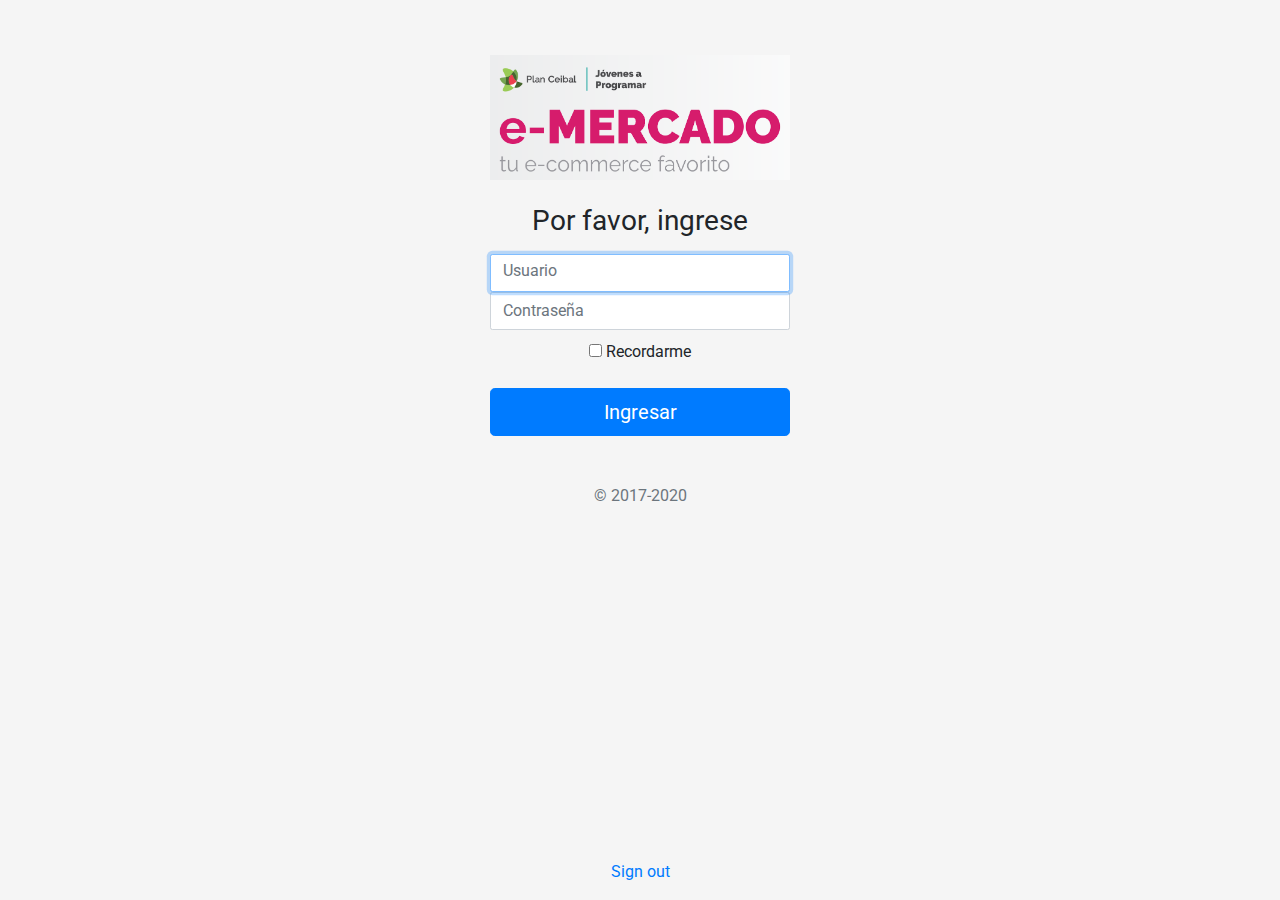
<file: index.html>
<!DOCTYPE html>
<!-- saved from url=(0049)https://getbootstrap.com/docs/4.3/examples/album/ -->
<html lang="es">

<head>
    <meta http-equiv="Content-Type" content="text/html; charset=UTF-8" />
    <meta name="viewport" content="width=device-width, initial-scale=1, shrink-to-fit=no" />
    <meta name="description" content="" />
    <meta name="google-signin-client_id" content=877220095469-4ud6fupp4esmphcru28pupd364kii6fu.apps.googleusercontent.com>
    <meta name="google-signin-scope" content="profile email">
    <title>eMercado - Todo lo que busques está aquí</title>

    <link rel="canonical" href="https://getbootstrap.com/docs/4.3/examples/album/" />
    <link href="https://fonts.googleapis.com/css?family=Raleway:300,300i,400,400i,700,700i,900,900i" rel="stylesheet" />
    <link href="https://fonts.googleapis.com/css2?family=Roboto:wght@100;400&display=swap" rel="stylesheet">
    <!-- Bootstrap core CSS -->
    <link href="css/styles.css" rel="stylesheet" />
    <link href="css/bootstrap.min.css" rel="stylesheet" />
    <link href="css/login.css" rel="stylesheet">
    <link rel="icon" href="img/circle.png">
</head>

<body class="text-center">
    <div class="loginInput">
        <img class="mb-4" src="img/login.png" alt="" width="100%" />
        <h1 class="h3 mb-3 font-weight-normal">Por favor, ingrese</h1>
        <label for="inputEmail" class="sr-only">Email</label>
        <div class="input-group">
            <input type="text" id="inputEmail" class="form-control" title="Ingrese su nombre de usuario" placeholder="Usuario" required autofocus oninvalid="this.setCustomValidity('Por favor ingrese un usuario válido')" oninput="setCustomValidity('')" />
            <div class="invalid-email" id="invalidEmail">
                Por favor ingrese su nombre de usuario.
            </div>
        </div>
        <label for="validationCustomUsername" class="sr-only">Contraseña</label>
        <div class="input-group">
            <input type="password" id="validationCustomUsername" title="Ingrese su contraseña" class="form-control" placeholder="Contraseña" required/>
        </div>
        <div class="invalid-password" id="invalidPass">
            Por favor ingrese su contraseña.
        </div>
        <div class="checkbox mb-3">
            <label>
            <input type="checkbox" value="remember-me" /> Recordarme
          </label>
        </div>
        <button class="btn btn-lg btn-primary btn-block" type="submit" id="submitBtn">
          Ingresar
        </button>
        <div id="my-signin2" class="g-signin2" title="Ingresar con Google"></div>

        <p class="mt-5 mb-3 text-muted">&copy; 2017-2020</p>
    </div>

    <a href="#" onclick="signOut();">Sign out</a>

    <script src="js/init.js"></script>
    <script src="js/login.js"></script>
    <script src="js/logout.js"></script>
    <script src="https://apis.google.com/js/platform.js?onload=renderButton" async defer></script>


</body>

</html>
</file>
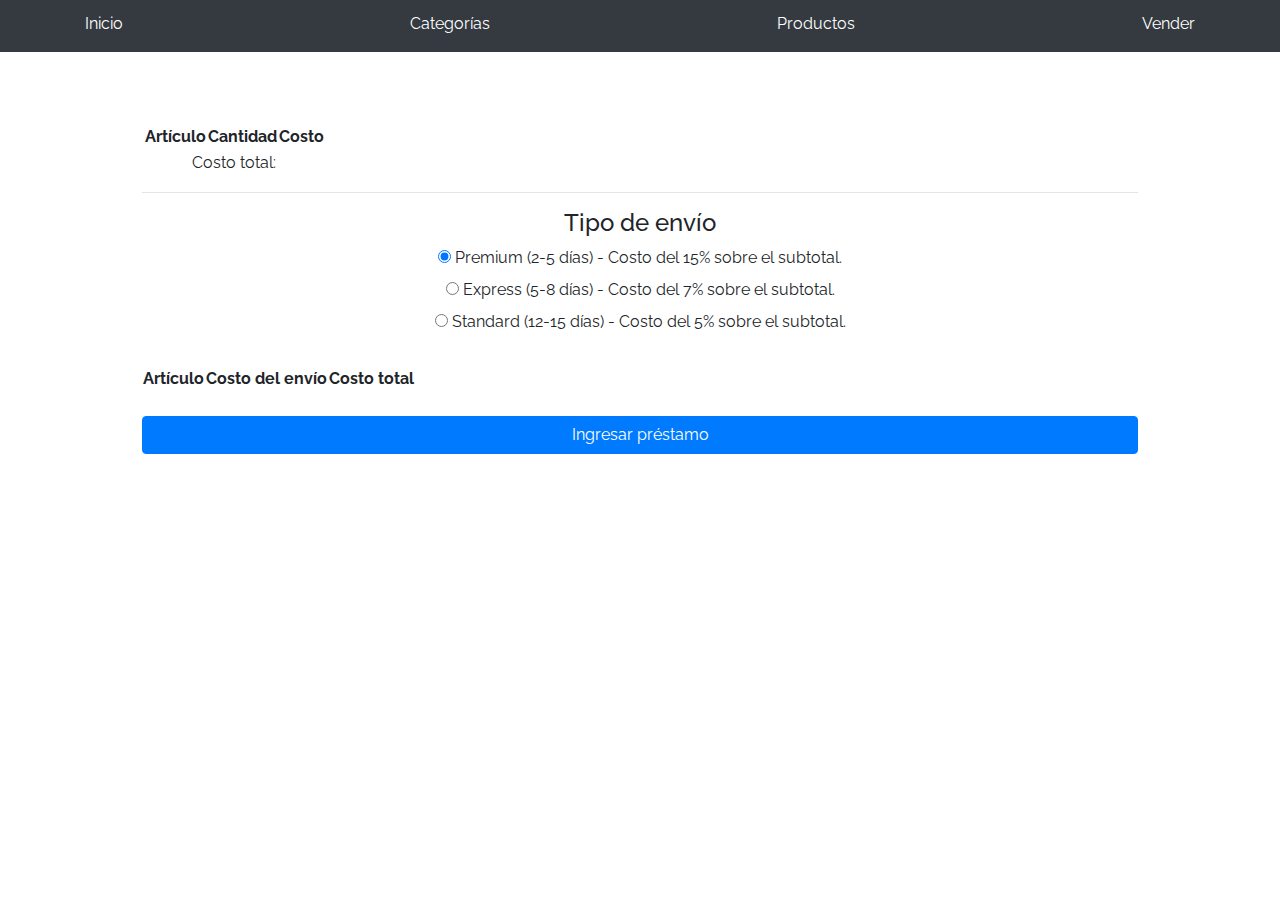
<file: cart.html>
<!DOCTYPE html>
<!-- saved from url=(0049)https://getbootstrap.com/docs/4.3/examples/album/ -->
<html lang="en">

<head>
    <meta http-equiv="Content-Type" content="text/html; charset=UTF-8">

    <meta name="viewport" content="width=device-width, initial-scale=1, shrink-to-fit=no">
    <meta name="description" content="">
    <title>eMercado - Todo lo que busques está aquí</title>

    <link rel="canonical" href="https://getbootstrap.com/docs/4.3/examples/album/">
    <link href="https://fonts.googleapis.com/css?family=Raleway:300,300i,400,400i,700,700i,900,900i" rel="stylesheet">

    <style>
        .bd-placeholder-img {
            font-size: 1.125rem;
            text-anchor: middle;
            -webkit-user-select: none;
            -moz-user-select: none;
            -ms-user-select: none;
            user-select: none;
        }
        
        @media (min-width: 768px) {
            .bd-placeholder-img-lg {
                font-size: 3.5rem;
            }
        }
    </style>
    <link href="css/bootstrap.min.css" rel="stylesheet">
    <link href="css/styles.css" rel="stylesheet">
    <link href="css/dropzone.css" rel="stylesheet">
    <link rel="icon" href="img/circle.png">
</head>

<body>
    <nav class="site-header sticky-top py-1 bg-dark">
        <div class="container d-flex flex-column flex-md-row justify-content-between">
            <a class="py-2 d-none d-md-inline-block" href="cover.html">Inicio</a>
            <a class="py-2 d-none d-md-inline-block" href="categories.html">Categorías</a>
            <a class="py-2 d-none d-md-inline-block" href="products.html">Productos</a>
            <a class="py-2 d-none d-md-inline-block" href="sell.html">Vender</a>
            <div class="dropdown" id="dropdown" style="display: none;">
                <button class="btn btn-secondary dropdown-toggle" type="button" id="info-user" data-toggle="dropdown" aria-haspopup="true" aria-expanded="false">
                    <p class="d-md-inline-block" id="user"></p>
                </button>
                <div class="dropdown-menu" aria-labelledby="dropdownMenuButton">
                    <a class="dropdown-item" href="my-profile.html">Mi Perfil</a>
                    <a class="dropdown-item" href="cart.html">Carrito</a>
                    <a id="salir" class="dropdown-item" href="index.html" onclick="signOut();">Cerrar Sesión</a>
                </div>
            </div>
        </div>
    </nav>
    <div class="container p-5">
        <div class="text-center p-4">
            <div>
                <table>
                    <thead>
                        <tr>
                            <th></th>
                            <th>Artículo</th>
                            <th>Cantidad</th>
                            <th>Costo</th>
                        </tr>
                    </thead>
                    <tbody id="cartContainer"></tbody>
                    <tfoot>
                        <tr>
                            <td colspan="4">Costo total:</td>
                            <td id="sumaTot"></td>
                        </tr>
                    </tfoot>
                </table>
                <hr>
                <h4>Tipo de envío</h4>
                <div>
                    <input id="montevideo" name="envio" type="radio" value="2" checked="" required="">
                    <label for="montevideo">Premium (2-5 días) - Costo del 15% sobre el subtotal.</label><br>
                    <input id="sur" name="envio" type="radio" value="4" required="">
                    <label for="sur">Express (5-8 días) - Costo del 7% sobre el subtotal.</label><br>
                    <input id="norte" name="envio" type="radio" value="6" required="">
                    <label for="norte">Standard (12-15 días) - Costo del 5% sobre el subtotal.</label><br>
                </div>
                <br>
                <table>
                    <thead>
                        <tr>
                            <th>Artículo</th>
                            <th>Costo del envío</th>
                            <th>Costo total</th>
                        </tr>
                    </thead>
                    <tbody id="totalEnvio"></tbody>
                </table>
                <br>
                <button class="btn btn-block btn-primary" data-toggle="modal" data-target="#modalPagar">
                    Ingresar préstamo
                </button>
                <br><br>
            </div>
        </div>
        <div class="modal fade" id="modalPagar">
            <div class="modal-dialog">
                <div class="modal-content">
                    <div class="modal-header">
                        <h5 class="modal-title">Ingrese sus datos</h5>
                    </div>
                    <div class="modal-body">
                        <form id="needs-validation" novalidate></form>
                        <div>
                            <h4>Datos del socio:</h4>
                            <input type="text" class="form-control" placeholder="Nombre"><br>
                            <input type="text" class="form-control" placeholder="Apellido"><br>
                        </div>
                        <div>
                            <h4>Datos para el envío</h4>
                            <label for="depto">Departamento</label><br>
                            <select class="form-control" id="depto">
                                <option>Montevideo</option>
                                <option>Artigas</option>
                                <option>Canelones</option>
                                <option>Cerro Largo</option>
                                <option>Colonia</option>
                                <option>Durazno</option>
                                <option>Flores</option>
                                <option>Florida</option>
                                <option>Lavalleja</option>
                                <option>Maldonado</option>
                                <option>Paysandú</option>
                                <option>Río Negro</option>
                                <option>Rivera</option>
                                <option>Rocha</option>
                                <option>Salto</option>
                                <option>San José</option>
                                <option>Soriano</option>
                                <option>Tacuarembó</option>
                                <option>Treinta y Tres</option>
                            </select><br>
                            <input type="text" class="form-control" placeholder="Dirección"><br>
                        </div>
                        <div>
                            <div class="modal-footer">
                                <button type="submit" class="btn btn-block btn-success">
                                    Confirmar préstamo
                                </button>
                                <button type="button" class="btn btn-secondary" data-dismiss="modal">
                                    Cancelar
                                </button>
                            </div>
                        </div>
                    </div>
                </div>
            </div>
        </div>
    </div>
    <div id="spinner-wrapper">
        <div class="lds-ring">
            <div></div>
            <div></div>
            <div></div>
            <div></div>
        </div>
    </div>
    <script src="js/jquery-3.4.1.min.js"></script>
    <script src="js/bootstrap.bundle.min.js"></script>
    <script src="js/dropzone.js"></script>
    <script src="js/init.js"></script>
    <script src="js/cart.js"></script>
</body>

</html>
</file>
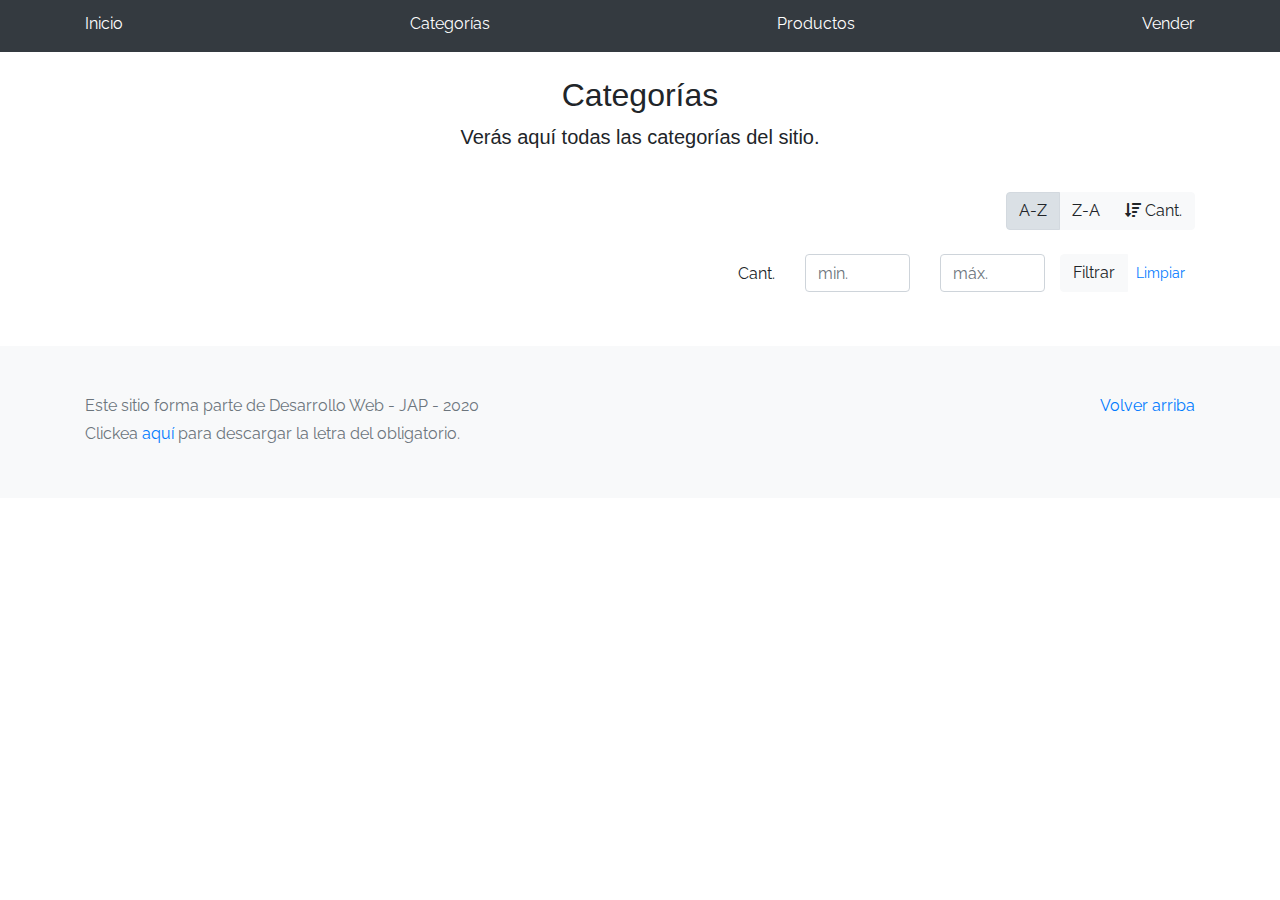
<file: categories.html>
<!DOCTYPE html>
<!-- saved from url=(0049)https://getbootstrap.com/docs/4.3/examples/album/ -->
<html lang="en">

<head>
    <meta http-equiv="Content-Type" content="text/html; charset=UTF-8">
    <meta name="viewport" content="width=device-width, initial-scale=1, shrink-to-fit=no">
    <meta name="description" content="">
    <title>eMercado - Todo lo que busques está aquí</title>

    <link rel="canonical" href="https://getbootstrap.com/docs/4.3/examples/album/">
    <link href="https://fonts.googleapis.com/css?family=Raleway:300,300i,400,400i,700,700i,900,900i" rel="stylesheet">
    <link href="css/font-awesome.min.css" rel="stylesheet">

    <link href="css/bootstrap.min.css" rel="stylesheet">
    <link href="css/styles.css" rel="stylesheet">
    <link rel="icon" href="img/circle.png">
</head>

<body>
    <nav class="site-header sticky-top py-1 bg-dark">
        <div class="container d-flex flex-column flex-md-row justify-content-between">
            <a class="py-2 d-none d-md-inline-block" href="cover.html">Inicio</a>
            <a class="py-2 d-none d-md-inline-block" href="categories.html">Categorías</a>
            <a class="py-2 d-none d-md-inline-block" href="products.html">Productos</a>
            <a class="py-2 d-none d-md-inline-block" href="sell.html">Vender</a>
            <div class="dropdown" id="dropdown" style="display: none;">
                <button class="btn btn-secondary dropdown-toggle" type="button" id="info-user" data-toggle="dropdown" aria-haspopup="true" aria-expanded="false">
                    <p class="d-md-inline-block" id="user"></p>
                </button>
                <div class="dropdown-menu" aria-labelledby="dropdownMenuButton">
                    <a class="dropdown-item" href="my-profile.html">Mi Perfil</a>
                    <a class="dropdown-item" href="cart.html">Carrito</a>
                    <a id="salir" class="dropdown-item" href="index.html" onclick="signOut();">Cerrar Sesión</a>
                </div>
            </div>
        </div>
    </nav>
    <main role="main" class="pb-5">
        <div class="text-center p-4">
            <h2>Categorías</h2>
            <p class="lead">Verás aquí todas las categorías del sitio.</p>
        </div>
        <div class="container">
            <div class="row">
                <div class="col text-right">
                    <div class="btn-group btn-group-toggle mb-4" data-toggle="buttons">
                        <label class="btn btn-light active" id="sortAsc">
                            <input type="radio" name="options" autocomplete="off" checked>A-Z
                        </label>
                        <label class="btn btn-light" id="sortDesc">
                            <input type="radio" name="options" autocomplete="off">Z-A
                        </label>
                        <label class="btn btn-light" id="sortByCount">
                            <input type="radio" name="options" autocomplete="off"><i class="fas fa-sort-amount-down mr-1"></i>Cant.
                        </label>
                    </div>
                </div>
            </div>
            <div class="row justify-content-end">
                <div class="col-md-6"></div>
                <div class="col-md-6 col-sm-12 mb-1 container">
                    <div class="row container p-0 m-0">
                        <div class="col">
                            <p class="font-weight-normal text-right my-2">Cant.</p>
                        </div>
                        <div class="col">
                            <input class="form-control" type="number" placeholder="min." id="rangeFilterCountMin">
                        </div>
                        <div class="col">
                            <input class="form-control" type="number" placeholder="máx." id="rangeFilterCountMax">
                        </div>
                        <div class="col-3 p-0">
                            <div class="btn-group" role="group">
                                <button class="btn btn-light btn-block" id="rangeFilterCount">Filtrar</button>
                                <button class="btn btn-link btn-sm" id="clearRangeFilter">Limpiar</button>
                            </div>
                        </div>
                    </div>
                </div>
            </div>
            <div class="row">
                <div class="list-group" id="cat-list-container">
                </div>
            </div>
        </div>
    </main>
    <footer class="text-muted bg-light">
        <div class="container">
            <p class="float-right">
                <a href="#">Volver arriba</a>
            </p>
            <p>Este sitio forma parte de Desarrollo Web - JAP - 2020</p>
            <p>Clickea <a target="_blank" href="Letra.pdf">aquí</a> para descargar la letra del obligatorio.</p>
        </div>
    </footer>
    <div id="spinner-wrapper">
        <div class="lds-ring">
            <div></div>
            <div></div>
            <div></div>
            <div></div>
        </div>
    </div>
    <script src="js/jquery-3.4.1.min.js"></script>
    <script src="js/bootstrap.bundle.min.js"></script>
    <script src="js/init.js"></script>
    <script src="js/categories.js"></script>
</body>

</html>
</file>
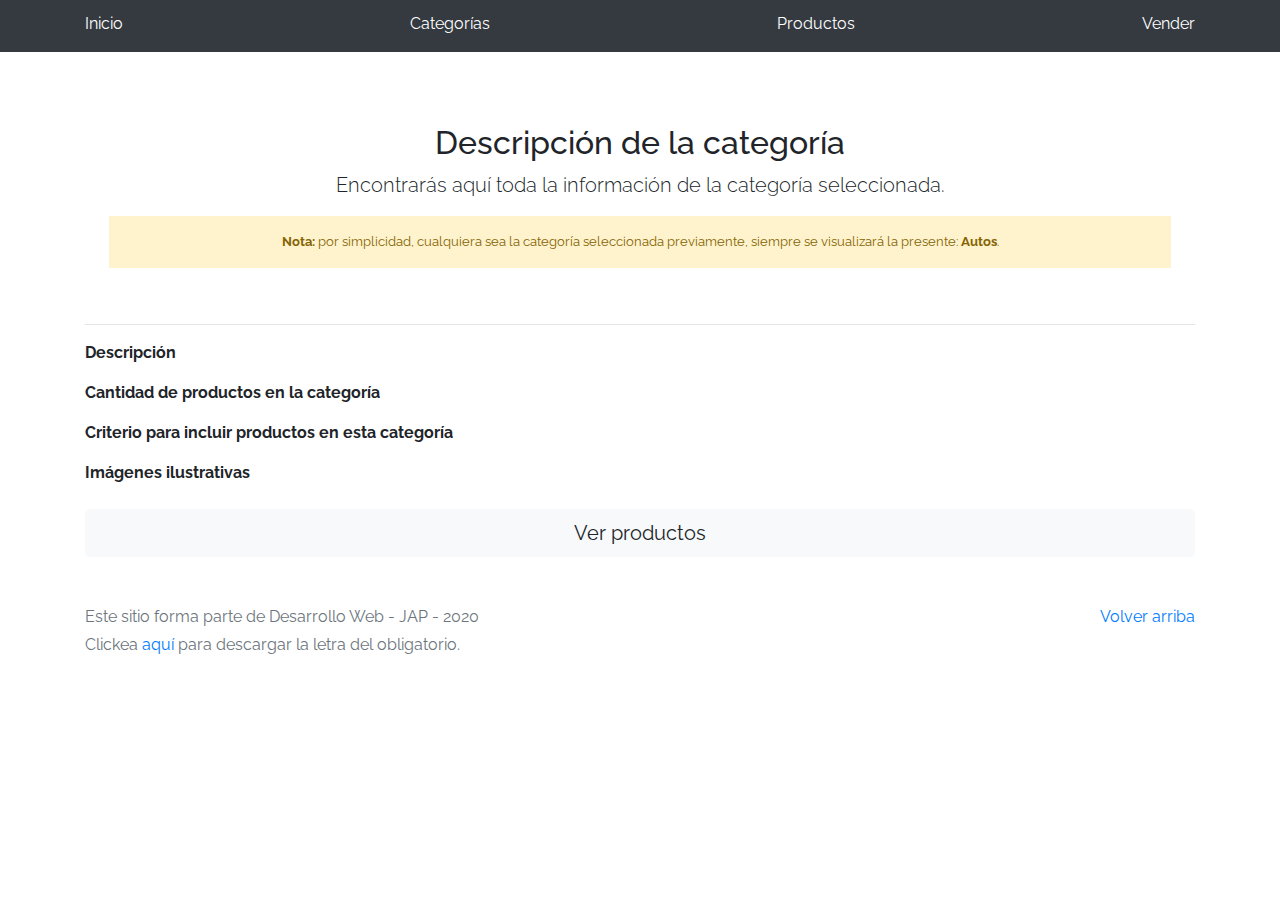
<file: category-info.html>
<!DOCTYPE html>
<!-- saved from url=(0049)https://getbootstrap.com/docs/4.3/examples/album/ -->
<html lang="en">

<head>
    <meta http-equiv="Content-Type" content="text/html; charset=UTF-8">
    <meta name="viewport" content="width=device-width, initial-scale=1, shrink-to-fit=no">
    <meta name="description" content="">
    <title>eMercado - Todo lo que busques está aquí</title>

    <link rel="canonical" href="https://getbootstrap.com/docs/4.3/examples/album/">
    <link href="https://fonts.googleapis.com/css?family=Raleway:300,300i,400,400i,700,700i,900,900i" rel="stylesheet">
    <!-- Bootstrap core CSS -->
    <link href="css/bootstrap.min.css" rel="stylesheet">
    <link href="css/styles.css" rel="stylesheet">
    <link rel="icon" href="img/circle.png">
</head>

<body>
    <nav class="site-header sticky-top py-1 bg-dark">
        <div class="container d-flex flex-column flex-md-row justify-content-between">
            <a class="py-2 d-none d-md-inline-block" href="cover.html">Inicio</a>
            <a class="py-2 d-none d-md-inline-block" href="categories.html">Categorías</a>
            <a class="py-2 d-none d-md-inline-block" href="products.html">Productos</a>
            <a class="py-2 d-none d-md-inline-block" href="sell.html">Vender</a>
            <div class="dropdown" id="dropdown" style="display: none;">
                <button class="btn btn-secondary dropdown-toggle" type="button" id="info-user" data-toggle="dropdown" aria-haspopup="true" aria-expanded="false">
                    <p class="d-md-inline-block" id="user"></p>
                </button>
                <div class="dropdown-menu" aria-labelledby="dropdownMenuButton">
                    <a class="dropdown-item" href="my-profile.html">Mi Perfil</a>
                    <a class="dropdown-item" href="cart.html">Carrito</a>
                    <a id="salir" class="dropdown-item" href="index.html" onclick="signOut();">Cerrar Sesión</a>
                </div>
            </div>
        </div>
    </nav>
    <main role="main">
        <div class="container mt-5">
            <div class="text-center p-4">
                <h2>Descripción de la categoría</h2>
                <p class="lead">Encontrarás aquí toda la información de la categoría seleccionada.</p>
                <p class="small alert-warning py-3"><strong>Nota: </strong>por simplicidad, cualquiera sea la categoría seleccionada previamente, siempre se visualizará la presente: <strong>Autos</strong>.</p>
            </div>
            <h3 id="categoryName"></h3>
            <hr class="my-3">
            <dl>
                <dt>Descripción</dt>
                <dd>
                    <p id="categoryDescription"></p>
                </dd>

                <dt>Cantidad de productos en la categoría</dt>
                <dd>
                    <p id="productCount"></p>
                </dd>

                <dt>Criterio para incluir productos en esta categoría</dt>
                <dd>
                    <p id="productCriteria"></p>
                </dd>

                <dt>Imágenes ilustrativas</dt>
                <dd>
                    <div class="row text-center text-lg-left pt-2" id="productImagesGallery">
                    </div>
                </dd>
            </dl>
            <a type="button" class="btn btn-light btn-lg btn-block" href="products.html">Ver productos</a>
        </div>
    </main>
    <footer class="text-muted">
        <div class="container">
            <p class="float-right">
                <a href="#">Volver arriba</a>
            </p>
            <p>Este sitio forma parte de Desarrollo Web - JAP - 2020</p>
            <p>Clickea <a target="_blank" href="Letra.pdf">aquí</a> para descargar la letra del obligatorio.</p>
        </div>
    </footer>
    <div id="spinner-wrapper">
        <div class="lds-ring">
            <div></div>
            <div></div>
            <div></div>
            <div></div>
        </div>
    </div>
    <script src="js/jquery-3.4.1.min.js"></script>
    <script src="js/bootstrap.bundle.min.js"></script>
    <script src="js/init.js"></script>
    <script src="js/category-info.js"></script>
</body>

</html>
</file>
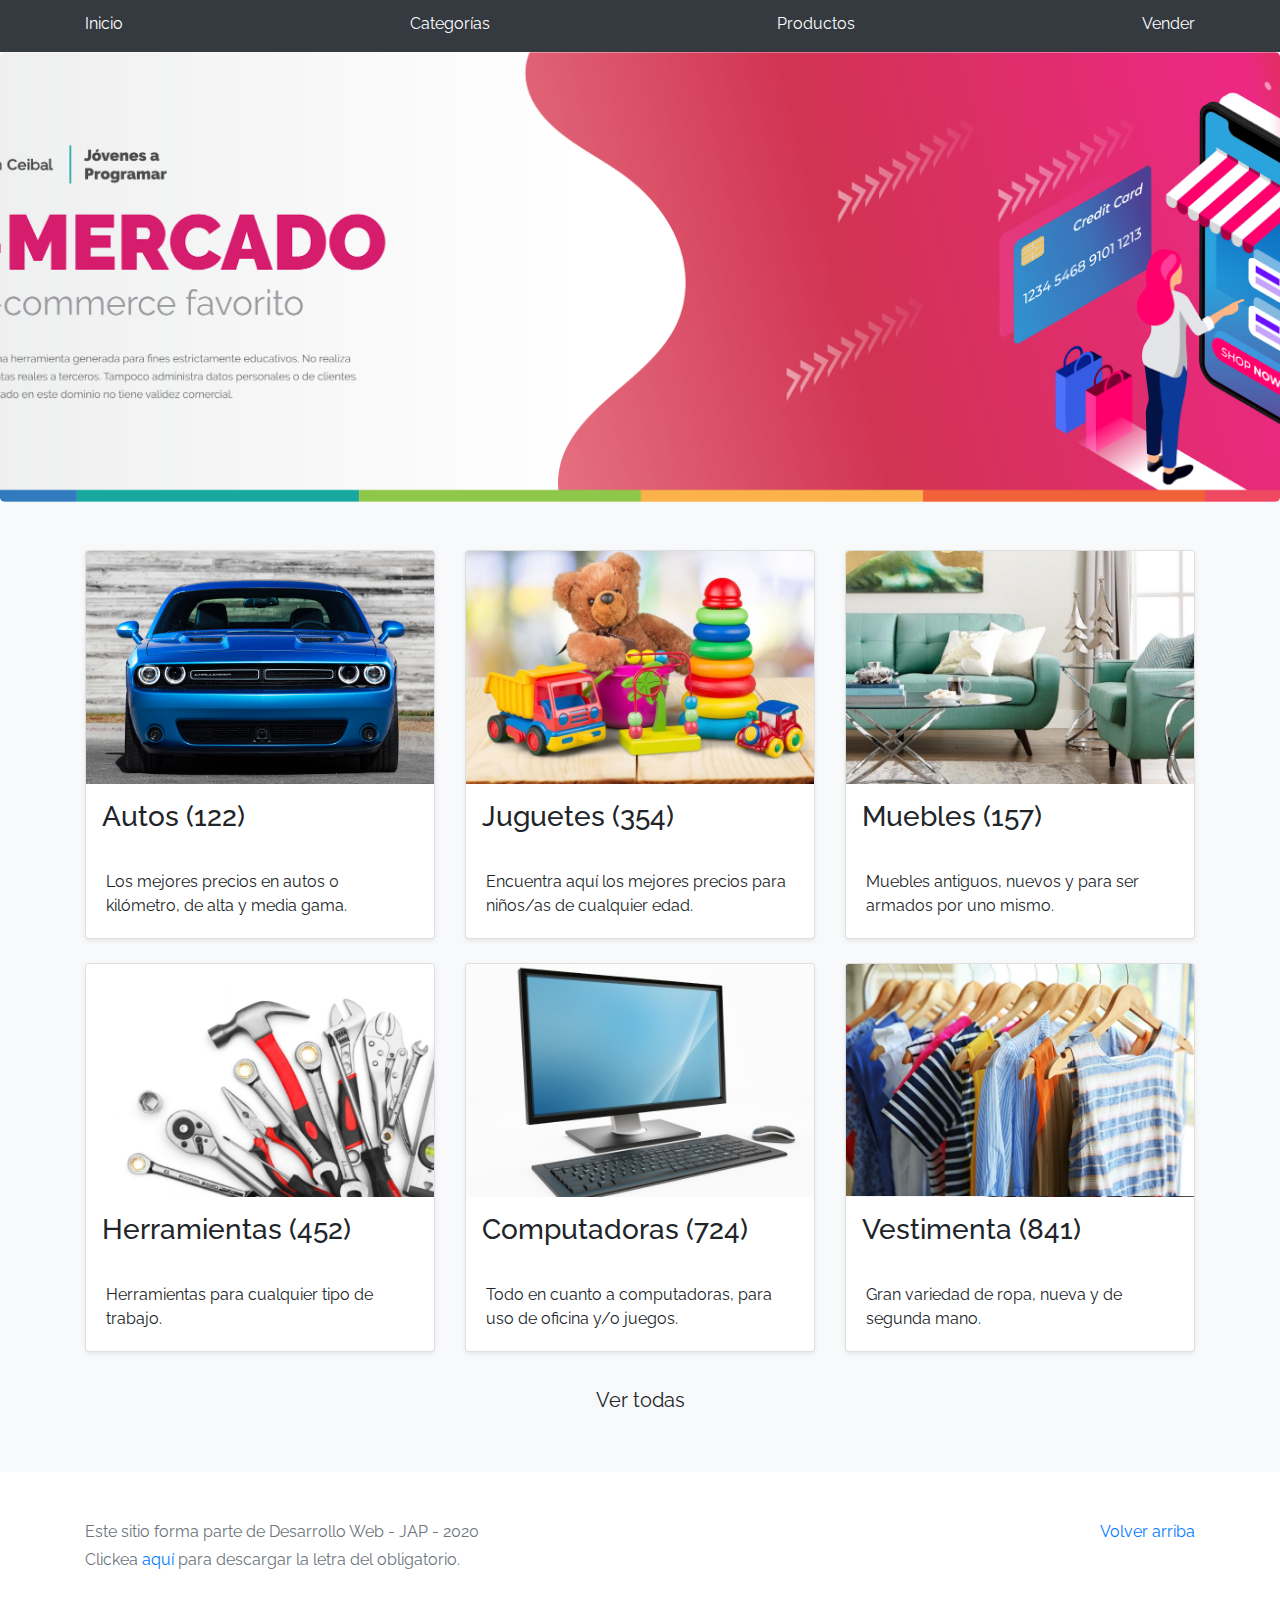
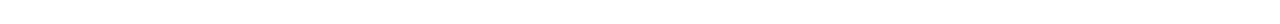
<file: cover.html>
<!DOCTYPE html>
<!-- saved from url=(0049)https://getbootstrap.com/docs/4.3/examples/album/ -->
<html lang="en">

<head>
    <meta http-equiv="Content-Type" content="text/html; charset=UTF-8">
    <meta name="viewport" content="width=device-width, initial-scale=1, shrink-to-fit=no">
    <meta name="description" content="">
    <title>eMercado - Todo lo que busques está aquí</title>
    <link rel="canonical" href="https://getbootstrap.com/docs/4.3/examples/album/">
    <link href="https://fonts.googleapis.com/css?family=Raleway:300,300i,400,400i,700,700i,900,900i" rel="stylesheet">
    <!-- Bootstrap core CSS -->
    <link href="css/bootstrap.min.css" rel="stylesheet">
    <link href="css/styles.css" rel="stylesheet">
    <link rel="icon" href="img/circle.png">
</head>

<body>
    <nav class="site-header sticky-top py-1 bg-dark">
        <div class="container d-flex flex-column flex-md-row justify-content-between">
            <a class="py-2 d-none d-md-inline-block" href="cover.html">Inicio</a>
            <a class="py-2 d-none d-md-inline-block" href="categories.html">Categorías</a>
            <a class="py-2 d-none d-md-inline-block" href="products.html">Productos</a>
            <a class="py-2 d-none d-md-inline-block" href="sell.html">Vender</a>
            <div class="dropdown" id="dropdown" style="display: none;">
                <button class="btn btn-secondary dropdown-toggle" type="button" id="info-user" data-toggle="dropdown" aria-haspopup="true" aria-expanded="false">
                    <p class="d-md-inline-block" id="user"></p>
                </button>
                <div class="dropdown-menu" aria-labelledby="dropdownMenuButton">
                    <a class="dropdown-item" href="my-profile.html">Mi Perfil</a>
                    <a class="dropdown-item" href="cart.html">Carrito</a>
                    <a id="salir" class="dropdown-item" href="index.html" onclick="signOut();">Cerrar Sesión</a>
                </div>
            </div>
        </div>
    </nav>
    <main role="main">
        <section class="jumbotron text-center">
            <div class="m-5">
                <h1></h1>
            </div>
        </section>
        <div class="album py-5 bg-light">
            <div class="container">
                <div class="row">
                    <div class="col-md-4">
                        <a href="categories.html" class="card mb-4 shadow-sm custom-card">
                            <img class="bd-placeholder-img card-img-top" src="img/cat1.jpg">
                            <h3 class="m-3">Autos (122)</h3>
                            <div class="card-body">
                                <p class="card-text">Los mejores precios en autos 0 kilómetro, de alta y media gama.</p>
                            </div>
                        </a>
                    </div>
                    <div class="col-md-4">
                        <a href="categories.html" class="card mb-4 shadow-sm custom-card">
                            <img class="bd-placeholder-img card-img-top" src="img/cat2.jpg">
                            <h3 class="m-3">Juguetes (354)</h3>
                            <div class="card-body">
                                <p class="card-text">Encuentra aquí los mejores precios para niños/as de cualquier edad.</p>
                            </div>
                        </a>
                    </div>
                    <div class="col-md-4">
                        <a href="categories.html" class="card mb-4 shadow-sm custom-card">
                            <img class="bd-placeholder-img card-img-top" src="img/cat3.jpg">
                            <h3 class="m-3">Muebles (157)</h3>
                            <div class="card-body">
                                <p class="card-text">Muebles antiguos, nuevos y para ser armados por uno mismo.</p>
                            </div>
                        </a>
                    </div>
                    <div class="col-md-4">
                        <a href="categories.html" class="card mb-4 shadow-sm custom-card">
                            <img class="bd-placeholder-img card-img-top" src="img/cat4.jpg">
                            <h3 class="m-3">Herramientas (452)</h3>
                            <div class="card-body">
                                <p class="card-text">Herramientas para cualquier tipo de trabajo.</p>
                            </div>
                        </a>
                    </div>
                    <div class="col-md-4">
                        <a href="categories.html" class="card mb-4 shadow-sm custom-card">
                            <img class="bd-placeholder-img card-img-top" src="img/cat5.jpg">
                            <h3 class="m-3">Computadoras (724)</h3>
                            <div class="card-body">
                                <p class="card-text">Todo en cuanto a computadoras, para uso de oficina y/o juegos.</p>
                            </div>
                        </a>
                    </div>
                    <div class="col-md-4">
                        <a href="categories.html" class="card mb-4 shadow-sm custom-card">
                            <img class="bd-placeholder-img card-img-top" src="img/cat6.jpg">
                            <h3 class="m-3">Vestimenta (841)</h3>
                            <div class="card-body">
                                <p class="card-text">Gran variedad de ropa, nueva y de segunda mano.</p>
                            </div>
                        </a>
                    </div>
                </div>
                <div class="row">
                    <a type="button" class="btn btn-light btn-lg btn-block" href="categories.html">Ver todas</a>
                </div>
            </div>
        </div>
    </main>
    <footer class="text-muted">
        <div class="container">
            <p class="float-right">
                <a href="#">Volver arriba</a>
            </p>
            <p>Este sitio forma parte de Desarrollo Web - JAP - 2020</p>
            <p>Clickea <a target="_blank" href="Letra.pdf">aquí</a> para descargar la letra del obligatorio.</p>
        </div>
    </footer>
    <script src="js/jquery-3.4.1.min.js"></script>
    <script src="js/bootstrap.bundle.min.js"></script>
    <script src="js/init.js"></script>
    <script src="js/logout.js"></script>
</body>

</html>
</file>
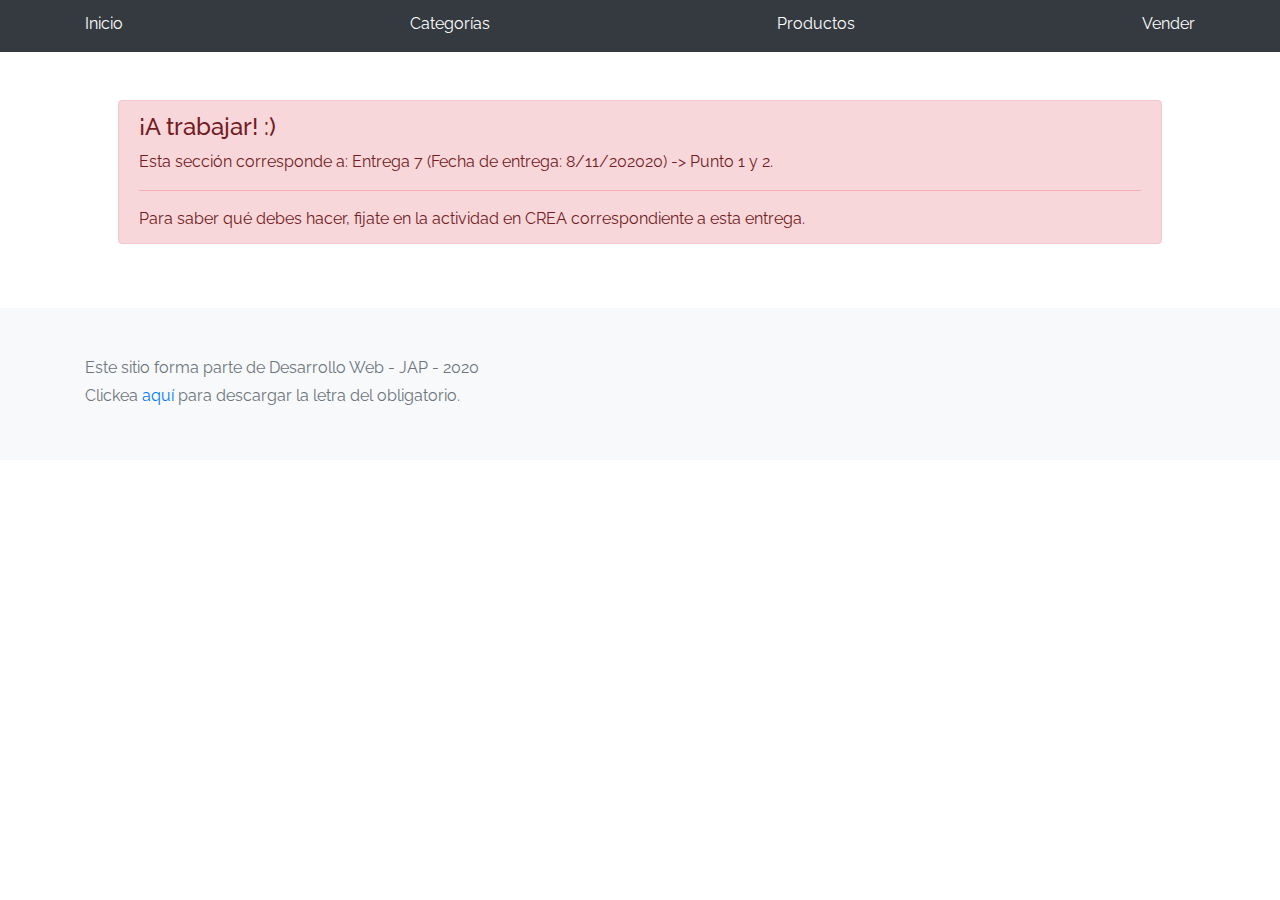
<file: my-profile.html>
<!DOCTYPE html>
<!-- saved from url=(0049)https://getbootstrap.com/docs/4.3/examples/album/ -->
<html lang="en">

<head>
    <meta http-equiv="Content-Type" content="text/html; charset=UTF-8">

    <meta name="viewport" content="width=device-width, initial-scale=1, shrink-to-fit=no">
    <meta name="description" content="">
    <title>eMercado - Todo lo que busques está aquí</title>

    <link rel="canonical" href="https://getbootstrap.com/docs/4.3/examples/album/">
    <link href="https://fonts.googleapis.com/css?family=Raleway:300,300i,400,400i,700,700i,900,900i" rel="stylesheet">
    <link rel="icon" href="img/circle.png">

    <style>
        .bd-placeholder-img {
            font-size: 1.125rem;
            text-anchor: middle;
            -webkit-user-select: none;
            -moz-user-select: none;
            -ms-user-select: none;
            user-select: none;
        }
        
        @media (min-width: 768px) {
            .bd-placeholder-img-lg {
                font-size: 3.5rem;
            }
        }
    </style>
    <link href="css/bootstrap.min.css" rel="stylesheet">
    <link href="css/styles.css" rel="stylesheet">
    <link href="css/dropzone.css" rel="stylesheet">
</head>

<body>
    <nav class="site-header sticky-top py-1 bg-dark">
        <div class="container d-flex flex-column flex-md-row justify-content-between">
            <a class="py-2 d-none d-md-inline-block" href="cover.html">Inicio</a>
            <a class="py-2 d-none d-md-inline-block" href="categories.html">Categorías</a>
            <a class="py-2 d-none d-md-inline-block" href="products.html">Productos</a>
            <a class="py-2 d-none d-md-inline-block" href="sell.html">Vender</a>
            <div class="dropdown" id="dropdown" style="display: none;">
                <button class="btn btn-secondary dropdown-toggle" type="button" id="info-user" data-toggle="dropdown" aria-haspopup="true" aria-expanded="false">
                    <p class="d-md-inline-block" id="user"></p>
                </button>
                <div class="dropdown-menu" aria-labelledby="dropdownMenuButton">
                    <a class="dropdown-item" href="my-profile.html">Mi Perfil</a>
                    <a class="dropdown-item" href="cart.html">Carrito</a>
                    <a id="salir" class="dropdown-item" href="index.html" onclick="signOut();">Cerrar Sesión</a>
                </div>
            </div>
        </div>
    </nav>
    <div class="container p-5">
        <div class="alert alert-danger" role="alert" style="position: relative; width:auto; top: 0;">
            <h4 class="alert-heading">¡A trabajar! :)</h4>
            <p>Esta sección corresponde a: Entrega 7 (Fecha de entrega: 8/11/202020) -> Punto 1 y 2.</p>
            <hr>
            <p class="mb-0">Para saber qué debes hacer, fijate en la actividad en CREA correspondiente a esta entrega.</p>
        </div>
    </div>
    <footer class="text-muted bg-light">
        <div class="container">
            <p>Este sitio forma parte de Desarrollo Web - JAP - 2020</p>
            <p>Clickea <a target="_blank" href="Letra.pdf">aquí</a> para descargar la letra del obligatorio.</p>
        </div>
    </footer>
    <div class="alert fade alert-success" role="alert" id="alertResult">
        <span id="resultSpan"></span>
        <button type="button" class="close" data-dismiss="alert" aria-label="Close">
      <span aria-hidden="true">&times;</span>
    </button>
    </div>
    <div id="spinner-wrapper">
        <div class="lds-ring">
            <div></div>
            <div></div>
            <div></div>
            <div></div>
        </div>
    </div>
    <script src="js/jquery-3.4.1.min.js"></script>
    <script src="js/bootstrap.bundle.min.js"></script>
    <script src="js/dropzone.js"></script>
    <script src="js/init.js"></script>
    <script src="js/my-profile.js"></script>
</body>

</html>
</file>
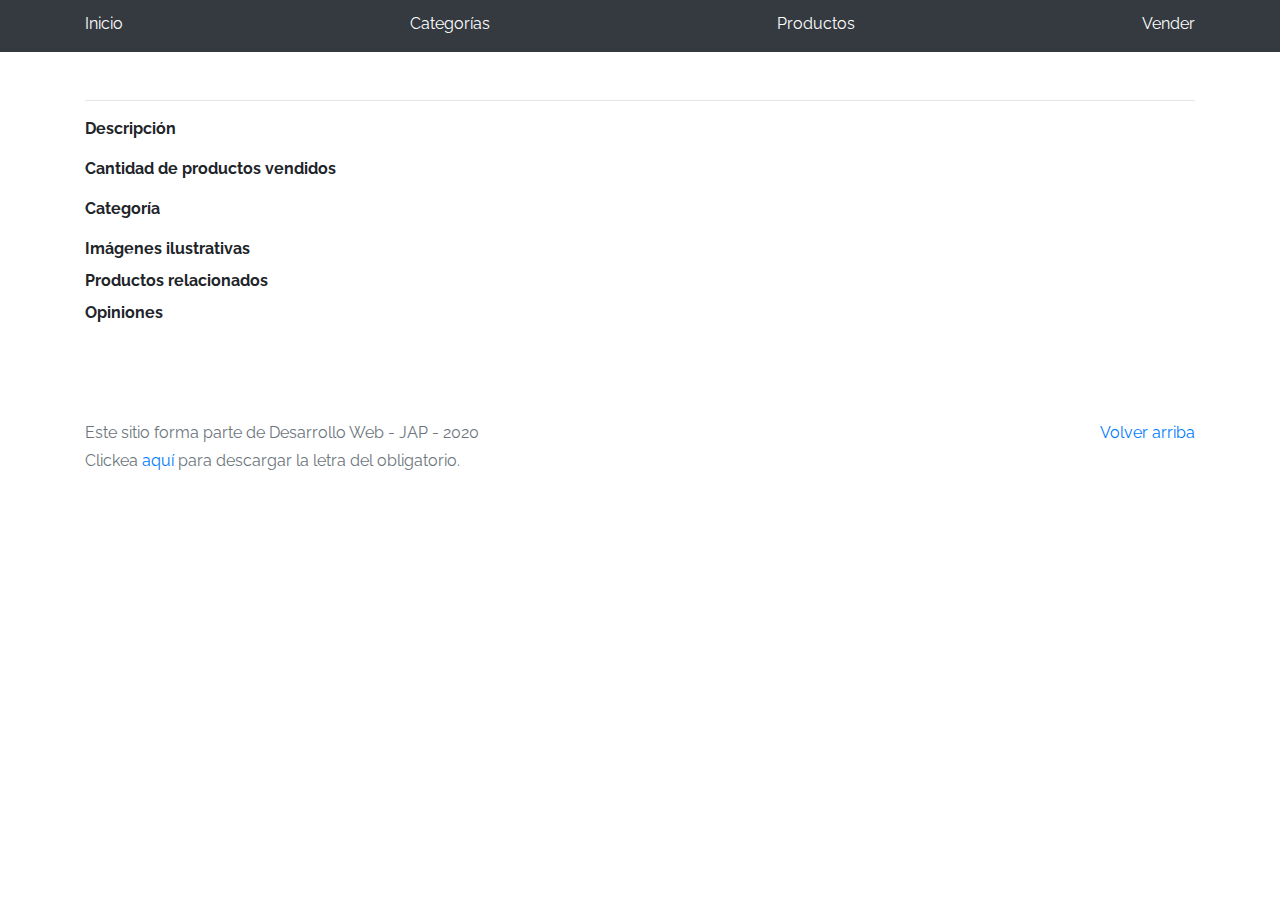
<file: product-info.html>
<!DOCTYPE html>
<!-- saved from url=(0049)https://getbootstrap.com/docs/4.3/examples/album/ -->
<html lang="en">

<head>
    <meta http-equiv="Content-Type" content="text/html; charset=UTF-8">
    <meta name="viewport" content="width=device-width, initial-scale=1, shrink-to-fit=no">
    <meta name="description" content="">
    <title>eMercado - Todo lo que busques está aquí</title>

    <link rel="canonical" href="https://getbootstrap.com/docs/4.3/examples/album/">
    <link href="https://fonts.googleapis.com/css?family=Raleway:300,300i,400,400i,700,700i,900,900i" rel="stylesheet">
    <link href="css/font-awesome.min.css" rel="stylesheet">
    <link href="css/bootstrap.min.css" rel="stylesheet">
    <link href="css/styles.css" rel="stylesheet">
    <link rel="stylesheet" href="css/product-info.css">
    <link rel="icon" href="img/circle.png">
</head>

<body>
    <nav class="site-header sticky-top py-1 bg-dark">
        <div class="container d-flex flex-column flex-md-row justify-content-between">
            <a class="py-2 d-none d-md-inline-block" href="cover.html">Inicio</a>
            <a class="py-2 d-none d-md-inline-block" href="categories.html">Categorías</a>
            <a class="py-2 d-none d-md-inline-block" href="products.html">Productos</a>
            <a class="py-2 d-none d-md-inline-block" href="sell.html">Vender</a>
            <div class="dropdown" id="dropdown" style="display: none;">
                <button class="btn btn-secondary dropdown-toggle" type="button" id="info-user" data-toggle="dropdown" aria-haspopup="true" aria-expanded="false">
                    <p class="d-md-inline-block" id="user"></p>
                </button>
                <div class="dropdown-menu" aria-labelledby="dropdownMenuButton">
                    <a class="dropdown-item" href="my-profile.html">Mi Perfil</a>
                    <a class="dropdown-item" href="cart.html">Carrito</a>
                    <a id="salir" class="dropdown-item" href="index.html" onclick="signOut();">Cerrar Sesión</a>
                </div>
            </div>
        </div>
    </nav>
    <div class="container" id="contenido">
        <h3 id="productName"></h3>
        <hr class="my-3">
        <dl>
            <dt>Descripción</dt>
            <dd>
                <p id="productDescription"></p>
            </dd>

            <dt>Cantidad de productos vendidos</dt>
            <dd>
                <p id="soldCount"></p>
            </dd>

            <dt>Categoría</dt>
            <dd>
                <p id="productCriteria"></p>
            </dd>

            <dt>Imágenes ilustrativas</dt>
            <dd>
                <div id="carouselExampleIndicators" class="carousel slide col-6" data-ride="carousel">
                    <ol class="carousel-indicators" id="indicatorsID">
                    </ol>
                    <div class="carousel-inner" id="productImagesGallery">
                    </div>
                    <a class="carousel-control-prev" href="#carouselExampleIndicators" role="button" data-slide="prev">
                        <span class="carousel-control-prev-icon" aria-hidden="true"></span>
                        <span class="sr-only">Previous</span>
                    </a>
                    <a class="carousel-control-next" href="#carouselExampleIndicators" role="button" data-slide="next">
                        <span class="carousel-control-next-icon" aria-hidden="true"></span>
                        <span class="sr-only">Next</span>
                    </a>
                </div>
            </dd>

            <dt>Productos relacionados</dt>
            <dd>
                <div id="relatedProducts">
                </div>
            </dd>

            <dt>Opiniones</dt>
            <dd>
                <p id="comentarios"></p>
            </dd>
        </dl>
    </div>

    <div class="container" id="commentContainer" style="display:none;">
        <div class="commentArea">
            <h4>Deje su opinión</h4>
            <textarea id="commentBox"></textarea><br>
            <span class="rating_stars rating_0">
                <span class='s' data-low='0' data-high='1'><i class="fa fa-star-o"></i><i class="fa fa-star-half-o"></i><i class="fa fa-star"></i></span>
            <span class='s' data-low='1' data-high='2'><i class="fa fa-star-o"></i><i class="fa fa-star-half-o"></i><i class="fa fa-star"></i></span>
            <span class='s' data-low='2' data-high='3'><i class="fa fa-star-o"></i><i class="fa fa-star-half-o"></i><i class="fa fa-star"></i></span>
            <span class='s' data-low='3' data-high='4'><i class="fa fa-star-o"></i><i class="fa fa-star-half-o"></i><i class="fa fa-star"></i></span>
            <span class='s' data-low='4' data-high='5'><i class="fa fa-star-o"></i><i class="fa fa-star-half-o"></i><i class="fa fa-star"></i></span>
            <span class='r r1' data-rating='1' data-value='1'></span>
            <span class='r r2' data-rating='2' data-value='2'></span>
            <span class='r r3' data-rating='3' data-value='3'></span>
            <span class='r r4' data-rating='4' data-value='4'></span>
            <span class='r r5' data-rating='5' data-value='5'></span>
            </span>
            <br>
            <div class="values">
                <div>
                    <label>Rating</label><input type="text" id="rating" value="0" />
                </div>
                <div>
                    <label>Rating Value</label><input type="text" name="rating" id="rating_val" value="0" />
                </div>
            </div>
            <br>
            <button id="sendComment" class="btn btn-primary" type="button">Enviar</button>
        </div>
    </div>

    <footer class="text-muted">
        <div class="container">
            <p class="float-right">
                <a href="#">Volver arriba</a>
            </p>
            <p>Este sitio forma parte de Desarrollo Web - JAP - 2020</p>
            <p>Clickea <a target="_blank" href="Letra.pdf">aquí</a> para descargar la letra del obligatorio.</p>
        </div>
    </footer>
    <div id="spinner-wrapper">
        <div class="lds-ring">
            <div></div>
            <div></div>
            <div></div>
            <div></div>
        </div>
    </div>
    <script src="js/jquery-3.4.1.min.js"></script>
    <script src="js/bootstrap.bundle.min.js"></script>
    <script src="js/init.js"></script>
    <script src="js/product-info.js"></script>
</body>

</html>
</file>
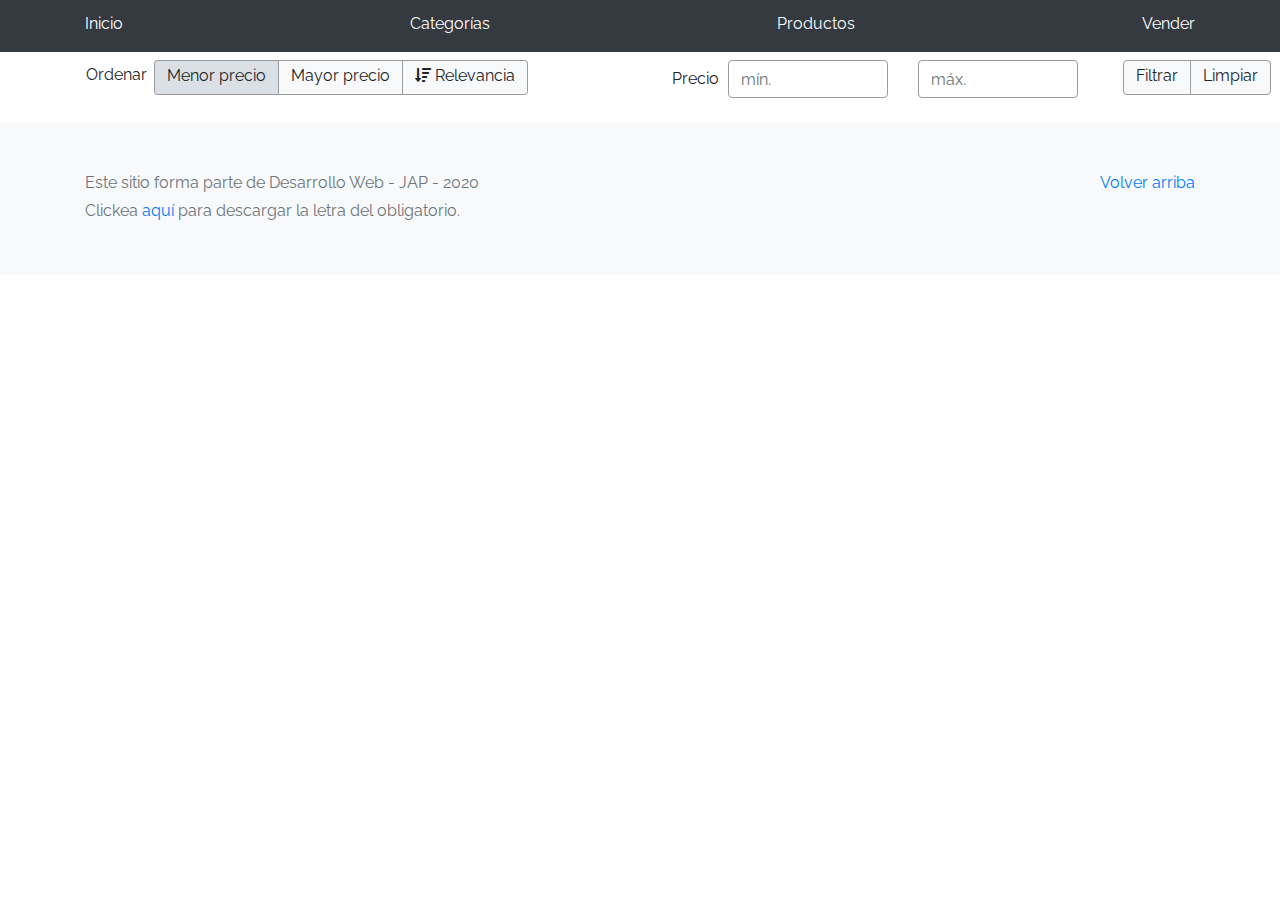
<file: products.html>
<!DOCTYPE html>
<!-- saved from url=(0049)https://getbootstrap.com/docs/4.3/examples/album/ -->
<html lang="en">

<head>
    <meta http-equiv="Content-Type" content="text/html; charset=UTF-8">
    <meta name="viewport" content="width=device-width, initial-scale=1, shrink-to-fit=no">
    <meta name="description" content="">
    <title>eMercado - Todo lo que busques está aquí</title>

    <link rel="canonical" href="https://getbootstrap.com/docs/4.3/examples/album/">
    <link href="https://fonts.googleapis.com/css?family=Raleway:300,300i,400,400i,700,700i,900,900i" rel="stylesheet">
    <link href="css/font-awesome.min.css" rel="stylesheet">
    <link href="css/bootstrap.min.css" rel="stylesheet">
    <link href="css/styles.css" rel="stylesheet">
    <link rel="stylesheet" href="css/products.css">
    <link rel="icon" href="img/circle.png">
</head>

<body>
    <nav class="site-header sticky-top py-1 bg-dark">
        <div class="container d-flex flex-column flex-md-row justify-content-between">
            <a class="py-2 d-none d-md-inline-block" href="cover.html">Inicio</a>
            <a class="py-2 d-none d-md-inline-block" href="categories.html">Categorías</a>
            <a class="py-2 d-none d-md-inline-block" href="products.html">Productos</a>
            <a class="py-2 d-none d-md-inline-block" href="sell.html">Vender</a>
            <div class="dropdown" id="dropdown" style="display: none;">
                <button class="btn btn-secondary dropdown-toggle" type="button" id="info-user" data-toggle="dropdown" aria-haspopup="true" aria-expanded="false">
                    <p class="d-md-inline-block" id="user"></p>
                </button>
                <div class="dropdown-menu" aria-labelledby="dropdownMenuButton">
                    <a class="dropdown-item" href="my-profile.html">Mi Perfil</a>
                    <a class="dropdown-item" href="cart.html">Carrito</a>
                    <a id="salir" class="dropdown-item" href="index.html" onclick="signOut();">Cerrar Sesión</a>
                </div>
            </div>
        </div>
    </nav>
    <div class="row justify-content-end mb-1" style="margin-right: 0px;">
        <div class="container">
            <div class="row">
                <div class="col-6">
                    <div class="btn-group btn-group-toggle mb-4" data-toggle="buttons">
                        <p id="ordenar">Ordenar</p>
                        <label class="btn btn-light active" id="sortAsc">
                                <input type="radio" name="options" autocomplete="off" checked>Menor precio
                            </label>
                        <label class="btn btn-light" id="sortDesc">
                                <input type="radio" name="options" autocomplete="off">Mayor precio
                            </label>
                        <label class="btn btn-light" id="sortByCount">
                                <input type="radio" name="options" autocomplete="off"><i class="fas fa-sort-amount-down mr-1"></i>Relevancia
                            </label>
                    </div>
                </div>
                <div class="col-1">
                    <p class="font-weight-normal text-right my-2" id="precio">Precio</p>
                </div>
                <div class="col-2" id="minInput">
                    <input class="form-control" type="number" placeholder="mín." id="rangeFilterCountMin">
                </div>
                <div class="col-2" id="maxInput">
                    <input class="form-control" type="number" placeholder="máx." id="rangeFilterCountMax">
                </div>
                <div class="col-1">
                    <div class="btn-group" role="group">
                        <button class="btn btn-light" id="rangeFilterCount">Filtrar</button>
                        <button class="btn btn-light" id="clearRangeFilter">Limpiar</button>
                    </div>
                </div>
            </div>
        </div>
    </div>
    <div class="container">
        <div class="row">
            <div class="list-group" id="prod-list-container">
            </div>
        </div>
    </div>
    <footer class="text-muted bg-light">
        <div class="container">
            <p class="float-right">
                <a href="#">Volver arriba</a>
            </p>
            <p>Este sitio forma parte de Desarrollo Web - JAP - 2020</p>
            <p>Clickea <a target="_blank" href="Letra.pdf">aquí</a> para descargar la letra del obligatorio.</p>
        </div>
    </footer>
    <div id="spinner-wrapper">
        <div class="lds-ring">
            <div></div>
            <div></div>
            <div></div>
            <div></div>
        </div>
    </div>
    <script src="js/jquery-3.4.1.min.js"></script>
    <script src="js/bootstrap.bundle.min.js"></script>
    <script src="js/init.js"></script>
    <script src="js/products.js"></script>
</body>

</html>
</file>
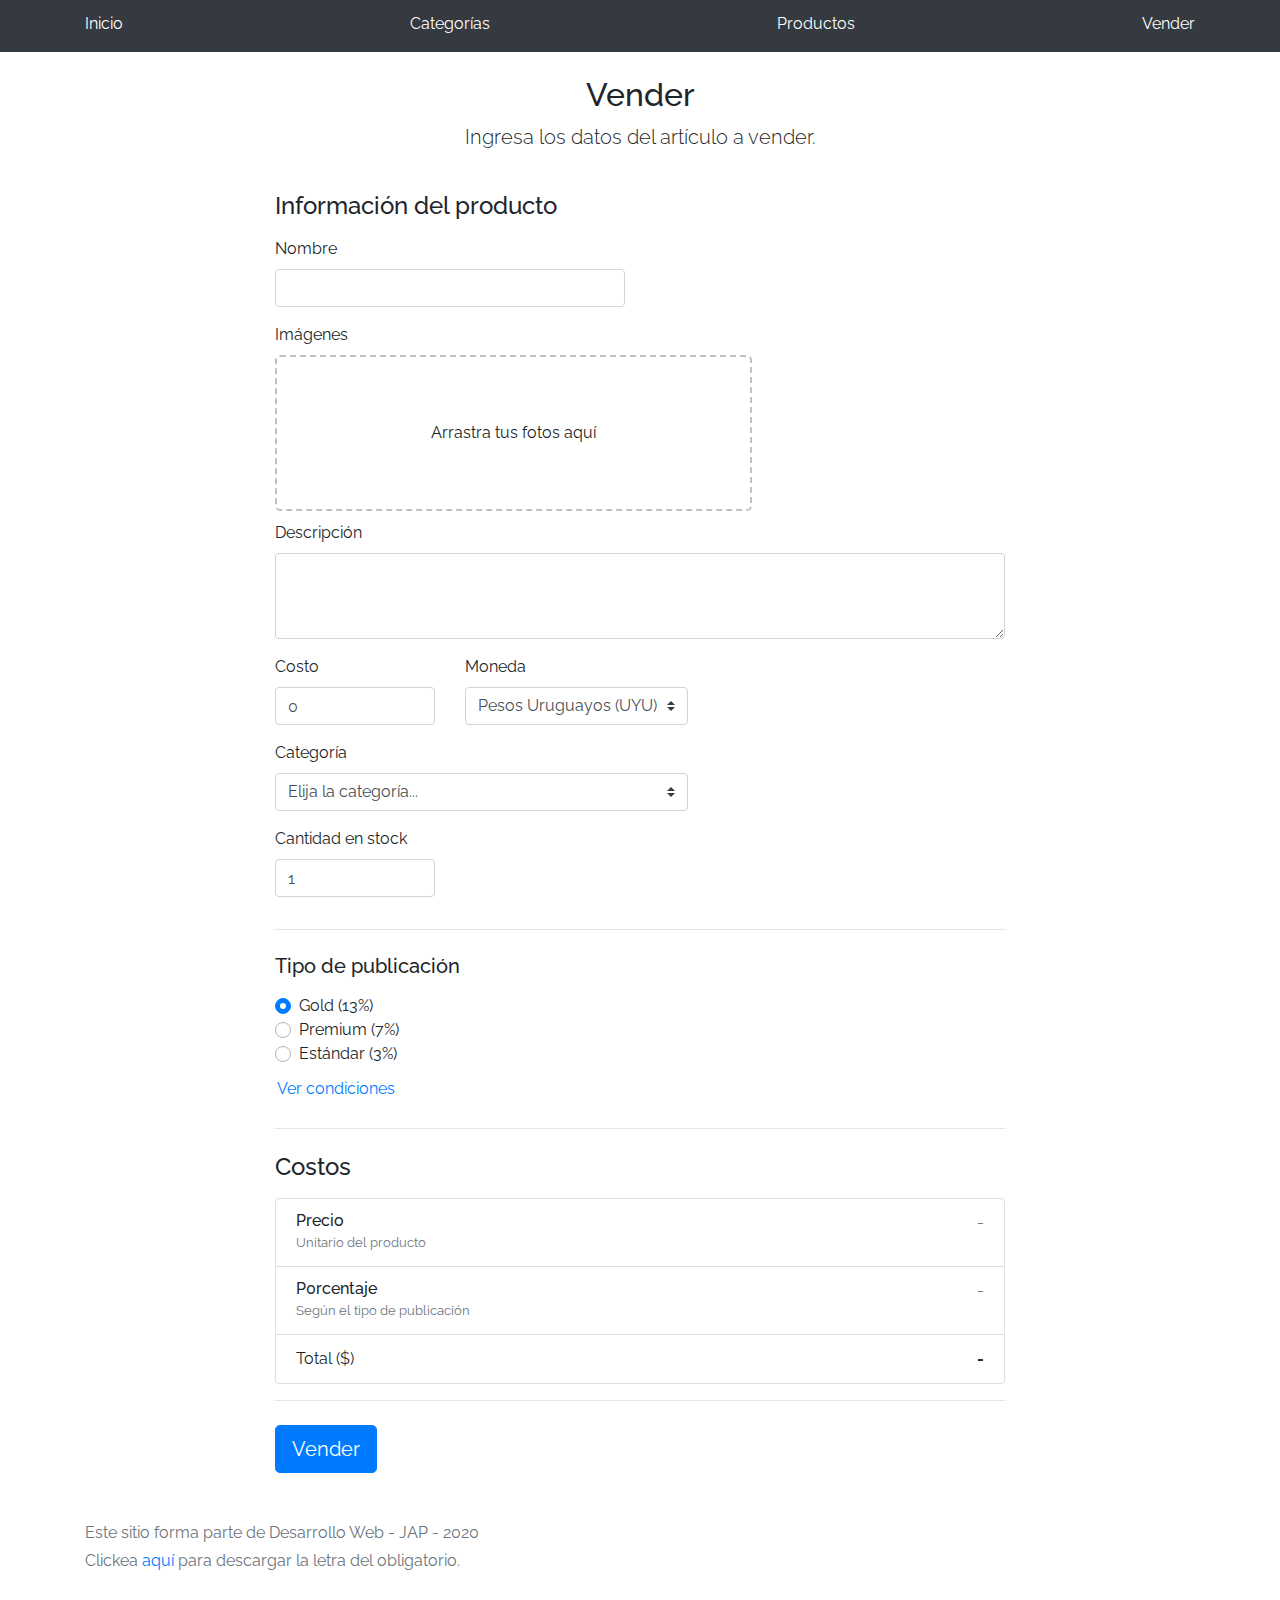
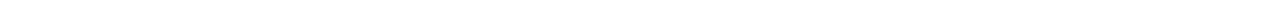
<file: sell.html>
<!DOCTYPE html>
<!-- saved from url=(0049)https://getbootstrap.com/docs/4.3/examples/album/ -->
<html lang="en">

<head>
    <meta http-equiv="Content-Type" content="text/html; charset=UTF-8">

    <meta name="viewport" content="width=device-width, initial-scale=1, shrink-to-fit=no">
    <meta name="description" content="">
    <title>eMercado - Todo lo que busques está aquí</title>

    <link rel="canonical" href="https://getbootstrap.com/docs/4.3/examples/album/">
    <link href="https://fonts.googleapis.com/css?family=Raleway:300,300i,400,400i,700,700i,900,900i" rel="stylesheet">
    <link rel="icon" href="img/circle.png">

    <style>
        .bd-placeholder-img {
            font-size: 1.125rem;
            text-anchor: middle;
            -webkit-user-select: none;
            -moz-user-select: none;
            -ms-user-select: none;
            user-select: none;
        }
        
        @media (min-width: 768px) {
            .bd-placeholder-img-lg {
                font-size: 3.5rem;
            }
        }
    </style>
    <link href="css/bootstrap.min.css" rel="stylesheet">
    <link href="css/styles.css" rel="stylesheet">
    <link href="css/dropzone.css" rel="stylesheet">
</head>

<body>
    <nav class="site-header sticky-top py-1 bg-dark">
        <div class="container d-flex flex-column flex-md-row justify-content-between">
            <a class="py-2 d-none d-md-inline-block" href="cover.html">Inicio</a>
            <a class="py-2 d-none d-md-inline-block" href="categories.html">Categorías</a>
            <a class="py-2 d-none d-md-inline-block" href="products.html">Productos</a>
            <a class="py-2 d-none d-md-inline-block" href="sell.html">Vender</a>
            <div class="dropdown" id="dropdown" style="display: none;">
                <button class="btn btn-secondary dropdown-toggle" type="button" id="info-user" data-toggle="dropdown" aria-haspopup="true" aria-expanded="false">
                    <p class="d-md-inline-block" id="user"></p>
                </button>
                <div class="dropdown-menu" aria-labelledby="dropdownMenuButton">
                    <a class="dropdown-item" href="my-profile.html">Mi Perfil</a>
                    <a class="dropdown-item" href="cart.html">Carrito</a>
                    <a id="salir" class="dropdown-item" href="index.html" onclick="signOut();">Cerrar Sesión</a>
                </div>
            </div>
        </div>
    </nav>
    <div class="container">
        <div class="text-center p-4">
            <h2>Vender</h2>
            <p class="lead">Ingresa los datos del artículo a vender.</p>
        </div>
        <div class="row justify-content-md-center">
            <div class="col-md-8 order-md-1">
                <h4 class="mb-3">Información del producto</h4>
                <form class="needs-validation" id="sell-info">
                    <div class="row">
                        <div class="col-md-6 mb-3">
                            <label for="productName">Nombre</label>
                            <input type="text" class="form-control" id="productName" placeholder="" value="">
                            <div class="invalid-feedback">
                                Ingresa un nombre
                            </div>
                        </div>
                    </div>
                    <div class="row">
                        <div class="col-md-8 order-md-1">
                            <label for="zip">Imágenes</label>
                            <div class="needsclick dz-clickable" id="file-upload">
                                <div class="dz-message needsclick">
                                    Arrastra tus fotos aquí<br>
                                </div>
                            </div>
                        </div>
                    </div>
                    <div class="row">
                        <div class="col-md-12 mb-3">
                            <label for="productDescription">Descripción</label>
                            <textarea class="form-control" id="productDescription" rows="3"></textarea>
                        </div>
                    </div>
                    <div class="row">
                        <div class="col-md-3 mb-3">
                            <label for="zip">Costo</label>
                            <input type="number" class="form-control" id="productCostInput" placeholder="" required="" value="0" min="0">
                            <div class="invalid-feedback">
                                El costo debe ser mayor que 0.
                            </div>
                        </div>
                        <div class="col-md-4 mb-3">
                            <label for="state">Moneda</label>
                            <select class="custom-select d-block w-100" id="productCurrency" required="">
                      <option selected>Pesos Uruguayos (UYU)</option>
                      <option>Dólares (USD)</option>
                    </select>
                            <div class="invalid-feedback">
                                Ingresa una categoría válida.
                            </div>
                        </div>
                    </div>
                    <div class="row">
                        <div class="col-md-7 mb-3">
                            <label for="state">Categoría</label>
                            <select class="custom-select d-block w-100" id="productCategory">
                    <option value="">Elija la categoría...</option>
                    <option>Autos</option>
                    <option>Juguetes</option>
                    <option>Muebles</option>
                    <option>Herramientas</option>
                    <option>Computadoras</option>
                    <option>Vestimenta</option>
                  </select>
                            <div class="invalid-feedback">
                                Por favor ingresa una categoría válida.
                            </div>
                        </div>
                    </div>
                    <div class="row">
                        <div class="col-md-3 mb-3">
                            <label for="productCountInput">Cantidad en stock</label>
                            <input type="number" class="form-control" id="productCountInput" placeholder="" required="" value="1" min="0">
                            <div class="invalid-feedback">
                                La cantidad es requerida.
                            </div>
                        </div>
                    </div>
                    <hr class="mb-4">
                    <h5 class="mb-3">Tipo de publicación</h5>
                    <div class="d-block my-3">
                        <div class="custom-control custom-radio">
                            <input id="goldradio" name="publicationType" type="radio" class="custom-control-input" checked="" required="">
                            <label class="custom-control-label" for="goldradio">Gold (13%)</label>
                        </div>
                        <div class="custom-control custom-radio">
                            <input id="premiumradio" name="publicationType" type="radio" class="custom-control-input" required="">
                            <label class="custom-control-label" for="premiumradio">Premium (7%)</label>
                        </div>
                        <div class="custom-control custom-radio">
                            <input id="standardradio" name="publicationType" type="radio" class="custom-control-input" required="">
                            <label class="custom-control-label" for="standardradio">Estándar (3%)</label>
                        </div>
                        <div class="row">
                            <button type="button" class="m-1 btn btn-link" data-toggle="modal" data-target="#contidionsModal">Ver condiciones</button>
                        </div>
                    </div>
                    <hr class="mb-4">
                    <h4 class="mb-3">Costos</h4>
                    <ul class="list-group mb-3">
                        <li class="list-group-item d-flex justify-content-between lh-condensed">
                            <div>
                                <h6 class="my-0">Precio</h6>
                                <small class="text-muted">Unitario del producto</small>
                            </div>
                            <span class="text-muted" id="productCostText">-</span>
                        </li>
                        <li class="list-group-item d-flex justify-content-between lh-condensed">
                            <div>
                                <h6 class="my-0">P0rcentaje</h6>
                                <small class="text-muted">Según el tipo de publicación</small>
                            </div>
                            <span class="text-muted" id="comissionText">-</span>
                        </li>
                        <li class="list-group-item d-flex justify-content-between">
                            <span>Total ($)</span>
                            <strong id="totalCostText">-</strong>
                        </li>
                    </ul>
                    <hr class="mb-4">
                    <button class="btn btn-primary btn-lg" type="submit">Vender</button>
                </form>
            </div>
        </div>
    </div>
    <footer class="text-muted">
        <div class="container">
            <p>Este sitio forma parte de Desarrollo Web - JAP - 2020</p>
            <p>Clickea <a target="_blank" href="Letra.pdf">aquí</a> para descargar la letra del obligatorio.</p>
        </div>
    </footer>
    <div class="alert fade" role="alert" id="alertResult">
        <span id="resultSpan"></span>
        <button type="button" class="close" data-dismiss="alert" aria-label="Close">
              <span aria-hidden="true">&times;</span>
          </button>
    </div>

    <div class="modal fade" tabindex="-1" role="dialog" id="contidionsModal">
        <div class="modal-dialog" role="document">
            <div class="modal-content">
                <div class="modal-header">
                    <h5 class="modal-title">Condiciones de publicación</h5>
                    <button type="button" class="close" data-dismiss="modal" aria-label="Close">
                <span aria-hidden="true">&times;</span>
              </button>
                </div>
                <div class="modal-body">
                    <div class="container">
                        <div class="row">
                            <h5 class="text-warning">Gold (13%)</h5>
                            <p class="muted text-justify">Tu producto se verá de forma promocionada en portada, además de las condiciones de Premium y Estándar.</p>
                        </div>
                        <hr>
                        <div class="row">
                            <h5 class="text-primary">Stándar (7%)</h5>
                            <p class="muted text-justify">Se mostrará el producto en los primeros lugares de resultados de búsqueda, así cómo cuando se ingrese a la categoría que pertenezca.</p>
                        </div>
                        <hr>
                        <div class="row">
                            <h5 class="text-secondary">Estándar (3%)</h5>
                            <p class="muted text-justify">El producto se listará en la categoría correspondiente, así como en los resultados de búsquedas que coincidan con las palabras claves en el nombre.</p>
                        </div>
                    </div>
                </div>
                <div class="modal-footer">
                    <button type="button" class="btn btn-primary" data-dismiss="modal">Cerrar</button>
                </div>
            </div>
        </div>
    </div>
    <div id="spinner-wrapper">
        <div class="lds-ring">
            <div></div>
            <div></div>
            <div></div>
            <div></div>
        </div>
    </div>
    <script src="js/jquery-3.4.1.min.js"></script>
    <script src="js/bootstrap.bundle.min.js"></script>
    <script src="js/dropzone.js"></script>
    <script src="js/init.js"></script>
    <script src="js/sell.js"></script>
</body>

</html>
</file>
<file: css/styles.css>
#user {
    color: white;
    height: 1rem;
    margin: 0 auto;
    padding: 0;
    text-align: center;
}

#dropdown {
    left: 5rem;
    padding: 0;
    margin-top: 0.15rem;
}

#salir {
    color: #0087F7;
}

.jumbotron,
.card-body,
.container,
.site-header {
    font-family: 'Raleway', serif !important;
}

.jumbotron .display-4 {
    font-weight: bold;
}

.jumbotron {
    height: 50vh;
    padding: 5em inherit;
    margin-bottom: 0;
    background-color: #53C0FB;
    background: url('../img/cover_back.png');
    background-size: cover;
    background-position: center;
    background-repeat: no-repeat;
    color: black;
    font-weight: bold;
}

@media (min-width: 768px) {
    .jumbotron {
        padding-top: 6rem;
        padding-bottom: 6rem;
    }
}

.jumbotron p:last-child {
    margin-bottom: 0;
}

.jumbotron-heading {
    font-weight: 300;
}

.jumbotron .container {
    max-width: 40rem;
    background-color: rgba(255, 255, 255, 0.5);
    border-radius: 10px;
    text-shadow: 1px 1px 2px grey;
}

.jumbotron .lead {
    font-size: 38px;
}

footer {
    padding-top: 3rem;
    padding-bottom: 3rem;
}

footer p {
    margin-bottom: .25rem;
}

.site-header a {
    color: white;
    transition: ease-in-out color .15s;
}

.site-header {
    height: 3.25rem;
}

.light-text {
    color: white;
}

.site-header .dropdown-menu a {
    color: black;
}

.dropzone {
    border: 2px dashed #0087F7;
    border-radius: 5px;
    background: white;
}

.alert {
    position: fixed;
    top: 80px;
    width: 50%;
    left: 50%;
    transform: translate(-50%, 0);
}

.lds-ring {
    display: inline-block;
    position: relative;
    width: 64px;
    height: 64px;
    top: 50%;
    left: 50%;
}

.lds-ring div {
    box-sizing: border-box;
    display: block;
    position: absolute;
    width: 51px;
    height: 51px;
    margin: 6px;
    border: 6px solid #fff;
    border-radius: 50%;
    animation: lds-ring 1.2s cubic-bezier(0.5, 0, 0.5, 1) infinite;
    border-color: #fff transparent transparent transparent;
}

.lds-ring div:nth-child(1) {
    animation-delay: -0.45s;
}

.lds-ring div:nth-child(2) {
    animation-delay: -0.3s;
}

.lds-ring div:nth-child(3) {
    animation-delay: -0.15s;
}

@keyframes lds-ring {
    0% {
        transform: rotate(0deg);
    }
    100% {
        transform: rotate(360deg);
    }
}

#spinner-wrapper {
    position: fixed;
    background-color: rgba(0, 0, 0, 0.5);
    width: 100%;
    height: 100%;
    top: 0;
    left: 0;
    z-index: 1021;
    display: none;
}

a.custom-card,
a.custom-card:hover {
    color: inherit;
    text-decoration: inherit;
}

.checked {
    color: orange;
}
</file>
<file: css/login.css>
html,
body {
    height: 100%;
}

body {
    padding-top: 40px;
    padding-bottom: 40px;
    background-color: #f5f5f5;
}

.signin {
    width: 100%;
    max-width: 330px;
    padding: 15px;
    margin: auto;
}

.loginInput {
    height: 100%;
    justify-content: center;
    align-items: center;
    width: 100%;
    max-width: 330px;
    padding: 15px;
    margin: auto;
}

.form-control:hover::after {
    content: attr(title);
}

#validationCustomUsername {
    border-radius: 0.15rem;
}

.input-group {
    width: 100%;
}

#inputEmail {
    padding-bottom: 10px;
    border-radius: 0.15rem;
    width: 330px;
}

.invalid-feedback {
    margin: 10px;
}

#my-signin2 {
    margin-top: 0.4rem;
}

.g-signin2 {
    width: 100%;
}

.g-signin2>div {
    margin: 0 auto;
}

.checkbox {
    padding-top: 10px;
}

.invalid-email,
.invalid-password {
    display: none;
    margin: 10px;
    color: rgb(255, 71, 71);
}

.invalid-password {
    position: relative;
}
</file>
<file: css/dropzone.css>
/*
 * The MIT License
 * Copyright (c) 2012 Matias Meno <m@tias.me>
 */
.dropzone, .dropzone * {
  box-sizing: border-box; }

.dropzone {
  position: relative; }
  .dropzone .dz-preview {
    position: relative;
    display: inline-block;
    width: 120px;
    margin: 0.5em; }
    .dropzone .dz-preview .dz-progress {
      display: block;
      height: 15px;
      border: 1px solid #aaa; }
      .dropzone .dz-preview .dz-progress .dz-upload {
        display: block;
        height: 100%;
        width: 0;
        background: green; }
    .dropzone .dz-preview .dz-error-message {
      color: red;
      display: none; }
    .dropzone .dz-preview.dz-error .dz-error-message, .dropzone .dz-preview.dz-error .dz-error-mark {
      display: block; }
    .dropzone .dz-preview.dz-success .dz-success-mark {
      display: block; }
    .dropzone .dz-preview .dz-error-mark, .dropzone .dz-preview .dz-success-mark {
      position: absolute;
      display: none;
      left: 30px;
      top: 30px;
      width: 54px;
      height: 58px;
      left: 50%;
      margin-left: -27px; }

@-webkit-keyframes passing-through {
  0% {
    opacity: 0;
    -webkit-transform: translateY(40px);
    -moz-transform: translateY(40px);
    -ms-transform: translateY(40px);
    -o-transform: translateY(40px);
    transform: translateY(40px); }
  30%, 70% {
    opacity: 1;
    -webkit-transform: translateY(0px);
    -moz-transform: translateY(0px);
    -ms-transform: translateY(0px);
    -o-transform: translateY(0px);
    transform: translateY(0px); }
  100% {
    opacity: 0;
    -webkit-transform: translateY(-40px);
    -moz-transform: translateY(-40px);
    -ms-transform: translateY(-40px);
    -o-transform: translateY(-40px);
    transform: translateY(-40px); } }
@-moz-keyframes passing-through {
  0% {
    opacity: 0;
    -webkit-transform: translateY(40px);
    -moz-transform: translateY(40px);
    -ms-transform: translateY(40px);
    -o-transform: translateY(40px);
    transform: translateY(40px); }
  30%, 70% {
    opacity: 1;
    -webkit-transform: translateY(0px);
    -moz-transform: translateY(0px);
    -ms-transform: translateY(0px);
    -o-transform: translateY(0px);
    transform: translateY(0px); }
  100% {
    opacity: 0;
    -webkit-transform: translateY(-40px);
    -moz-transform: translateY(-40px);
    -ms-transform: translateY(-40px);
    -o-transform: translateY(-40px);
    transform: translateY(-40px); } }
@keyframes passing-through {
  0% {
    opacity: 0;
    -webkit-transform: translateY(40px);
    -moz-transform: translateY(40px);
    -ms-transform: translateY(40px);
    -o-transform: translateY(40px);
    transform: translateY(40px); }
  30%, 70% {
    opacity: 1;
    -webkit-transform: translateY(0px);
    -moz-transform: translateY(0px);
    -ms-transform: translateY(0px);
    -o-transform: translateY(0px);
    transform: translateY(0px); }
  100% {
    opacity: 0;
    -webkit-transform: translateY(-40px);
    -moz-transform: translateY(-40px);
    -ms-transform: translateY(-40px);
    -o-transform: translateY(-40px);
    transform: translateY(-40px); } }
@-webkit-keyframes slide-in {
  0% {
    opacity: 0;
    -webkit-transform: translateY(40px);
    -moz-transform: translateY(40px);
    -ms-transform: translateY(40px);
    -o-transform: translateY(40px);
    transform: translateY(40px); }
  30% {
    opacity: 1;
    -webkit-transform: translateY(0px);
    -moz-transform: translateY(0px);
    -ms-transform: translateY(0px);
    -o-transform: translateY(0px);
    transform: translateY(0px); } }
@-moz-keyframes slide-in {
  0% {
    opacity: 0;
    -webkit-transform: translateY(40px);
    -moz-transform: translateY(40px);
    -ms-transform: translateY(40px);
    -o-transform: translateY(40px);
    transform: translateY(40px); }
  30% {
    opacity: 1;
    -webkit-transform: translateY(0px);
    -moz-transform: translateY(0px);
    -ms-transform: translateY(0px);
    -o-transform: translateY(0px);
    transform: translateY(0px); } }
@keyframes slide-in {
  0% {
    opacity: 0;
    -webkit-transform: translateY(40px);
    -moz-transform: translateY(40px);
    -ms-transform: translateY(40px);
    -o-transform: translateY(40px);
    transform: translateY(40px); }
  30% {
    opacity: 1;
    -webkit-transform: translateY(0px);
    -moz-transform: translateY(0px);
    -ms-transform: translateY(0px);
    -o-transform: translateY(0px);
    transform: translateY(0px); } }
@-webkit-keyframes pulse {
  0% {
    -webkit-transform: scale(1);
    -moz-transform: scale(1);
    -ms-transform: scale(1);
    -o-transform: scale(1);
    transform: scale(1); }
  10% {
    -webkit-transform: scale(1.1);
    -moz-transform: scale(1.1);
    -ms-transform: scale(1.1);
    -o-transform: scale(1.1);
    transform: scale(1.1); }
  20% {
    -webkit-transform: scale(1);
    -moz-transform: scale(1);
    -ms-transform: scale(1);
    -o-transform: scale(1);
    transform: scale(1); } }
@-moz-keyframes pulse {
  0% {
    -webkit-transform: scale(1);
    -moz-transform: scale(1);
    -ms-transform: scale(1);
    -o-transform: scale(1);
    transform: scale(1); }
  10% {
    -webkit-transform: scale(1.1);
    -moz-transform: scale(1.1);
    -ms-transform: scale(1.1);
    -o-transform: scale(1.1);
    transform: scale(1.1); }
  20% {
    -webkit-transform: scale(1);
    -moz-transform: scale(1);
    -ms-transform: scale(1);
    -o-transform: scale(1);
    transform: scale(1); } }
@keyframes pulse {
  0% {
    -webkit-transform: scale(1);
    -moz-transform: scale(1);
    -ms-transform: scale(1);
    -o-transform: scale(1);
    transform: scale(1); }
  10% {
    -webkit-transform: scale(1.1);
    -moz-transform: scale(1.1);
    -ms-transform: scale(1.1);
    -o-transform: scale(1.1);
    transform: scale(1.1); }
  20% {
    -webkit-transform: scale(1);
    -moz-transform: scale(1);
    -ms-transform: scale(1);
    -o-transform: scale(1);
    transform: scale(1); } }
#file-upload, #file-upload * {
  box-sizing: border-box; }

#file-upload {
  min-height: 150px;
  border: 2px dashed silver;
  border-radius: 5px;
  background: white;
margin-bottom: 10px;}
  #file-upload.dz-clickable {
    cursor: pointer; }
    #file-upload.dz-clickable * {
      cursor: default; }
    #file-upload.dz-clickable .dz-message, #file-upload.dz-clickable .dz-message * {
      cursor: pointer; }
  #file-upload.dz-started .dz-message {
    display: none; }
  #file-upload.dz-drag-hover {
    border-style: solid; }
    #file-upload.dz-drag-hover .dz-message {
      opacity: 0.5; }
  #file-upload .dz-message {
    text-align: center;
    margin: 4em 0; }
  #file-upload .dz-preview {
    position: relative;
    display: inline-block;
    vertical-align: top;
    margin: 16px;
    min-height: 100px; }
    #file-upload .dz-preview:hover {
      z-index: 1000; }
      #file-upload .dz-preview:hover .dz-details {
        opacity: 1; }
    #file-upload .dz-preview.dz-file-preview .dz-image {
      border-radius: 20px;
      background: #999;
      background: linear-gradient(to bottom, #eee, #ddd); }
    #file-upload .dz-preview.dz-file-preview .dz-details {
      opacity: 1; }
    #file-upload .dz-preview.dz-image-preview {
      background: white; }
      #file-upload .dz-preview.dz-image-preview .dz-details {
        -webkit-transition: opacity 0.2s linear;
        -moz-transition: opacity 0.2s linear;
        -ms-transition: opacity 0.2s linear;
        -o-transition: opacity 0.2s linear;
        transition: opacity 0.2s linear; }
    #file-upload .dz-preview .dz-remove {
      font-size: 14px;
      text-align: center;
      display: block;
      cursor: pointer;
      border: none; }
      #file-upload .dz-preview .dz-remove:hover {
        text-decoration: underline; }
    #file-upload .dz-preview:hover .dz-details {
      opacity: 1; }
    #file-upload .dz-preview .dz-details {
      z-index: 20;
      position: absolute;
      top: 0;
      left: 0;
      opacity: 0;
      font-size: 13px;
      min-width: 100%;
      max-width: 100%;
      padding: 2em 1em;
      text-align: center;
      color: rgba(0, 0, 0, 0.9);
      line-height: 150%; }
      #file-upload .dz-preview .dz-details .dz-size {
        margin-bottom: 1em;
        font-size: 16px; }
      #file-upload .dz-preview .dz-details .dz-filename {
        white-space: nowrap; }
        #file-upload .dz-preview .dz-details .dz-filename:hover span {
          border: 1px solid rgba(200, 200, 200, 0.8);
          background-color: rgba(255, 255, 255, 0.8); }
        #file-upload .dz-preview .dz-details .dz-filename:not(:hover) {
          overflow: hidden;
          text-overflow: ellipsis; }
          #file-upload .dz-preview .dz-details .dz-filename:not(:hover) span {
            border: 1px solid transparent; }
      #file-upload .dz-preview .dz-details .dz-filename span, #file-upload .dz-preview .dz-details .dz-size span {
        background-color: rgba(255, 255, 255, 0.4);
        padding: 0 0.4em;
        border-radius: 3px; }
    #file-upload .dz-preview:hover .dz-image img {
      -webkit-transform: scale(1.05, 1.05);
      -moz-transform: scale(1.05, 1.05);
      -ms-transform: scale(1.05, 1.05);
      -o-transform: scale(1.05, 1.05);
      transform: scale(1.05, 1.05);
      -webkit-filter: blur(8px);
      filter: blur(8px); }
    #file-upload .dz-preview .dz-image {
      border-radius: 20px;
      overflow: hidden;
      width: 120px;
      height: 120px;
      position: relative;
      display: block;
      z-index: 10; }
      #file-upload .dz-preview .dz-image img {
        display: block; }
    #file-upload .dz-preview.dz-success .dz-success-mark {
      -webkit-animation: passing-through 3s cubic-bezier(0.77, 0, 0.175, 1);
      -moz-animation: passing-through 3s cubic-bezier(0.77, 0, 0.175, 1);
      -ms-animation: passing-through 3s cubic-bezier(0.77, 0, 0.175, 1);
      -o-animation: passing-through 3s cubic-bezier(0.77, 0, 0.175, 1);
      animation: passing-through 3s cubic-bezier(0.77, 0, 0.175, 1); }
    #file-upload .dz-preview.dz-error .dz-error-mark {
      opacity: 1;
      -webkit-animation: slide-in 3s cubic-bezier(0.77, 0, 0.175, 1);
      -moz-animation: slide-in 3s cubic-bezier(0.77, 0, 0.175, 1);
      -ms-animation: slide-in 3s cubic-bezier(0.77, 0, 0.175, 1);
      -o-animation: slide-in 3s cubic-bezier(0.77, 0, 0.175, 1);
      animation: slide-in 3s cubic-bezier(0.77, 0, 0.175, 1); }
    #file-upload .dz-preview .dz-success-mark, #file-upload .dz-preview .dz-error-mark {
      pointer-events: none;
      opacity: 0;
      z-index: 500;
      position: absolute;
      display: block;
      top: 50%;
      left: 50%;
      margin-left: -27px;
      margin-top: -27px; }
      #file-upload .dz-preview .dz-success-mark svg, #file-upload .dz-preview .dz-error-mark svg {
        display: block;
        width: 54px;
        height: 54px; }
    #file-upload .dz-preview.dz-processing .dz-progress {
      opacity: 1;
      -webkit-transition: all 0.2s linear;
      -moz-transition: all 0.2s linear;
      -ms-transition: all 0.2s linear;
      -o-transition: all 0.2s linear;
      transition: all 0.2s linear; }
    #file-upload .dz-preview.dz-complete .dz-progress {
      opacity: 0;
      -webkit-transition: opacity 0.4s ease-in;
      -moz-transition: opacity 0.4s ease-in;
      -ms-transition: opacity 0.4s ease-in;
      -o-transition: opacity 0.4s ease-in;
      transition: opacity 0.4s ease-in; }
    #file-upload .dz-preview:not(.dz-processing) .dz-progress {
      -webkit-animation: pulse 6s ease infinite;
      -moz-animation: pulse 6s ease infinite;
      -ms-animation: pulse 6s ease infinite;
      -o-animation: pulse 6s ease infinite;
      animation: pulse 6s ease infinite; }
    #file-upload .dz-preview .dz-progress {
      opacity: 1;
      z-index: 1000;
      pointer-events: none;
      position: absolute;
      height: 16px;
      left: 50%;
      top: 50%;
      margin-top: -8px;
      width: 80px;
      margin-left: -40px;
      background: rgba(255, 255, 255, 0.9);
      -webkit-transform: scale(1);
      border-radius: 8px;
      overflow: hidden; }
      #file-upload .dz-preview .dz-progress .dz-upload {
        background: #333;
        background: linear-gradient(to bottom, #666, #444);
        position: absolute;
        top: 0;
        left: 0;
        bottom: 0;
        width: 0;
        -webkit-transition: width 300ms ease-in-out;
        -moz-transition: width 300ms ease-in-out;
        -ms-transition: width 300ms ease-in-out;
        -o-transition: width 300ms ease-in-out;
        transition: width 300ms ease-in-out; }
    #file-upload .dz-preview.dz-error .dz-error-message {
      display: block; }
    #file-upload .dz-preview.dz-error:hover .dz-error-message {
      opacity: 1;
      pointer-events: auto; }
    #file-upload .dz-preview .dz-error-message {
      pointer-events: none;
      z-index: 1000;
      position: absolute;
      display: block;
      display: none;
      opacity: 0;
      -webkit-transition: opacity 0.3s ease;
      -moz-transition: opacity 0.3s ease;
      -ms-transition: opacity 0.3s ease;
      -o-transition: opacity 0.3s ease;
      transition: opacity 0.3s ease;
      border-radius: 8px;
      font-size: 13px;
      top: 130px;
      left: -10px;
      width: 140px;
      background: #be2626;
      background: linear-gradient(to bottom, #be2626, #a92222);
      padding: 0.5em 1.2em;
      color: white; }
      #file-upload .dz-preview .dz-error-message:after {
        content: '';
        position: absolute;
        top: -6px;
        left: 64px;
        width: 0;
        height: 0;
        border-left: 6px solid transparent;
        border-right: 6px solid transparent;
        border-bottom: 6px solid #be2626; }

#file-upload .dz-preview.dz-error .dz-error-message, #file-upload .dz-preview.dz-error .dz-error-mark{
  display: none;
}
</file>
<file: css/product-info.css>
#productName {
    padding-top: 2rem;
}

#comentarios {
    padding-top: 2rem;
}

.commentArea {
    text-align: left;
}

.rating_stars {
    margin-top: 15px;
    display: inline-block;
    font-size: 20px;
    font-weight: 200;
    color: #918f8f;
    position: relative;
}

.rating_stars span .fa,
.rating_stars span.active-low .fa-star-o,
.rating_stars span.active-high .fa-star-o {
    display: inline-block;
}

.rating_stars span .fa-star-o {
    display: inline-block;
}

.rating_stars span.s.active-high .fa-star {
    display: inline-block;
    color: #feb645;
}

.rating_stars span.s.active-low .fa-star-half-o {
    display: inline-block;
    color: #feb645;
}

.rating_stars span.r {
    position: absolute;
    top: 0;
    height: 20px;
    width: 10px;
    left: 0;
}

.rating_stars span.r.r1 {
    left: 10px;
    width: 25px;
}

.rating_stars span.r.r2 {
    left: 34px;
    width: 25px;
}

.rating_stars span.r.r3 {
    left: 58px;
    width: 25px;
}

.rating_stars span.r.r4 {
    left: 81px;
    width: 25px;
}

.rating_stars span.r.r5 {
    left: 105px;
    width: 25px;
}

.values {
    display: none;
}

#commentBox {
    width: 50vw;
    height: 20vh;
}


/*
#commentContainer {
    display: none;
}
*/

#relatedProducts img {
    width: 15rem;
}

.newItemCarousel {
    width: 50rem;
}
</file>
<file: css/products.css>
#sortAsc,
#sortDesc,
#sortByCount {
    border: 1px solid rgb(155, 155, 155);
    margin-top: 0.5rem;
    padding-top: 3px;
}

#sortAsc {
    border-bottom-left-radius: 0.2rem;
    border-top-left-radius: 0.2rem;
}

#sortByCount {
    border-top-right-radius: 0.2rem;
    border-bottom-right-radius: 0.2rem;
}

#ordenar {
    margin: 0.5rem;
    padding-top: 3px;
}

#minInput,
#maxInput {
    margin-top: 0.5rem;
    padding-left: 0px;
}

#precio {
    margin: 0.5rem;
    padding-top: 0.45rem;
    margin-right: -6px;
}

#rangeFilterCountMax,
#rangeFilterCountMin {
    border: 1px solid rgb(155, 155, 155);
    width: 10rem;
    position: relative;
}

#rangeFilterCount,
#clearRangeFilter {
    position: relative;
    margin-top: 0.5rem;
    padding-top: 3px;
    border: 1px solid rgb(155, 155, 155);
}
</file>
